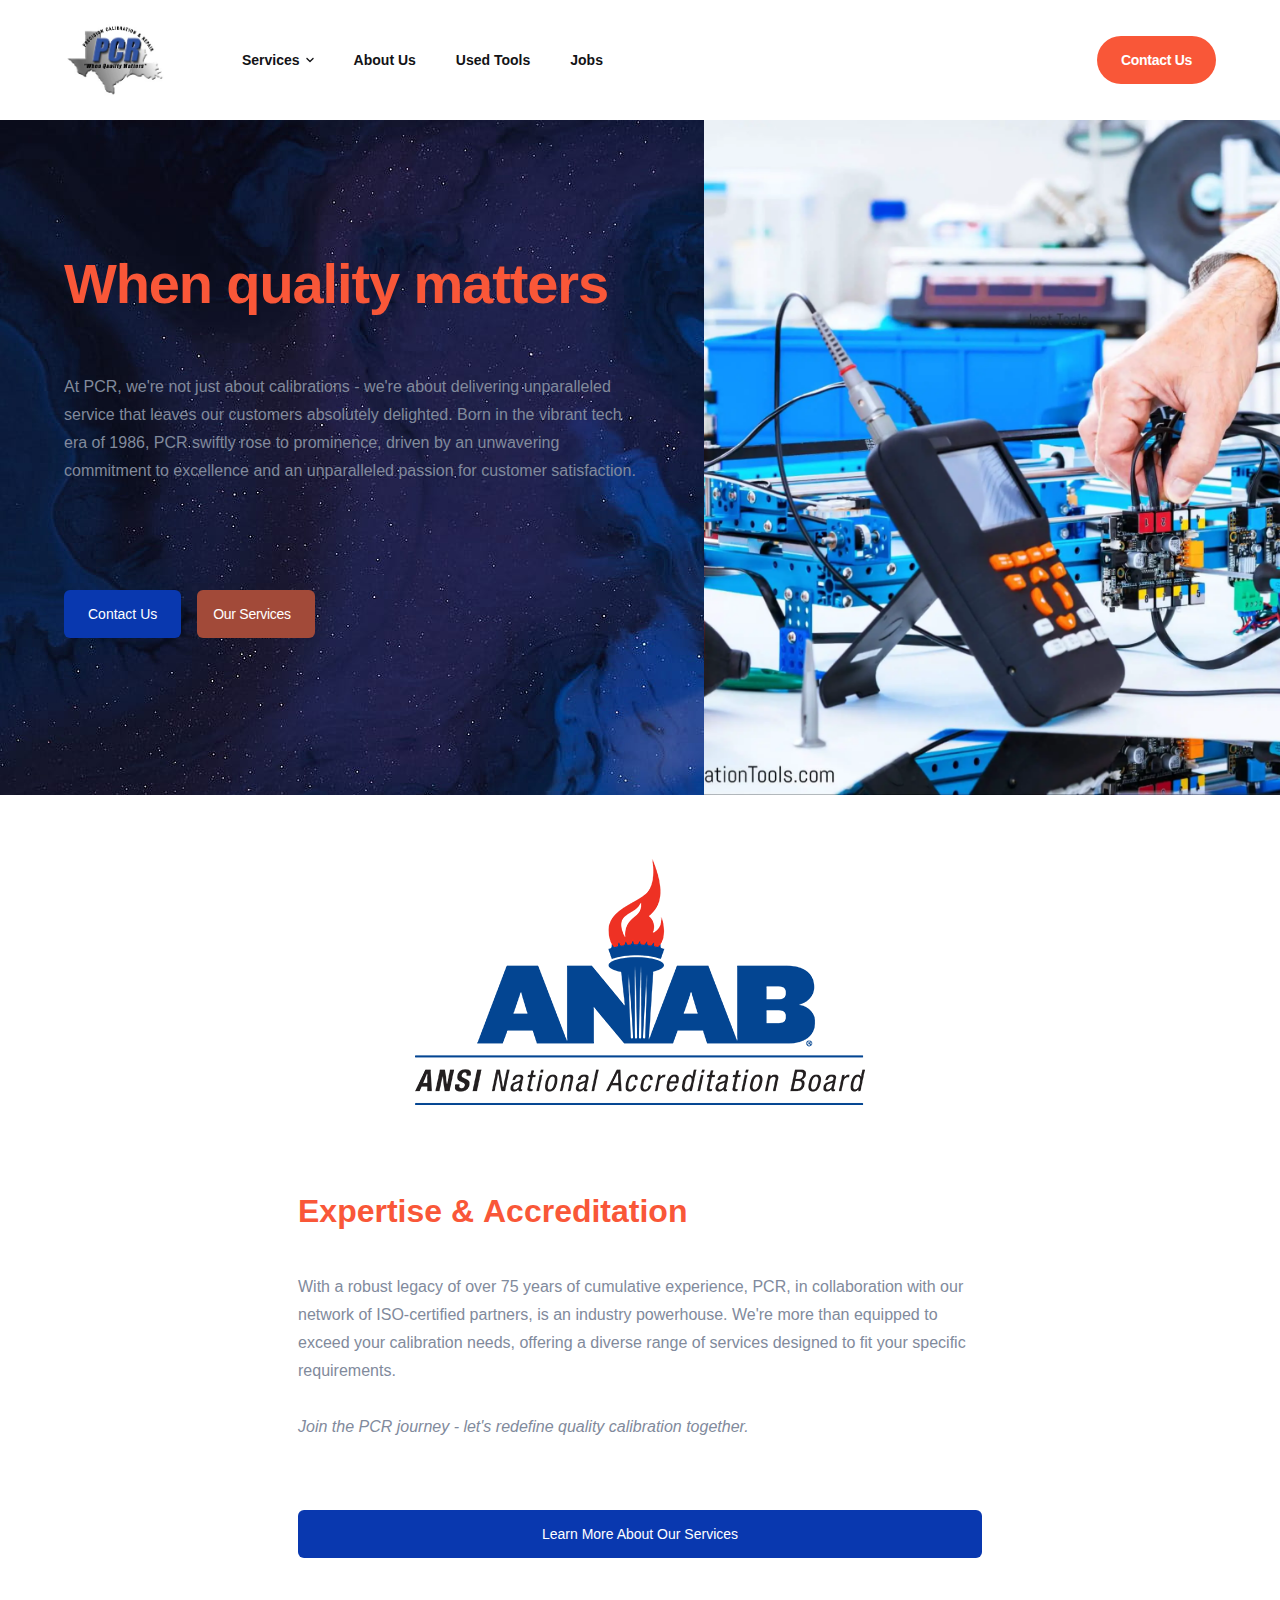
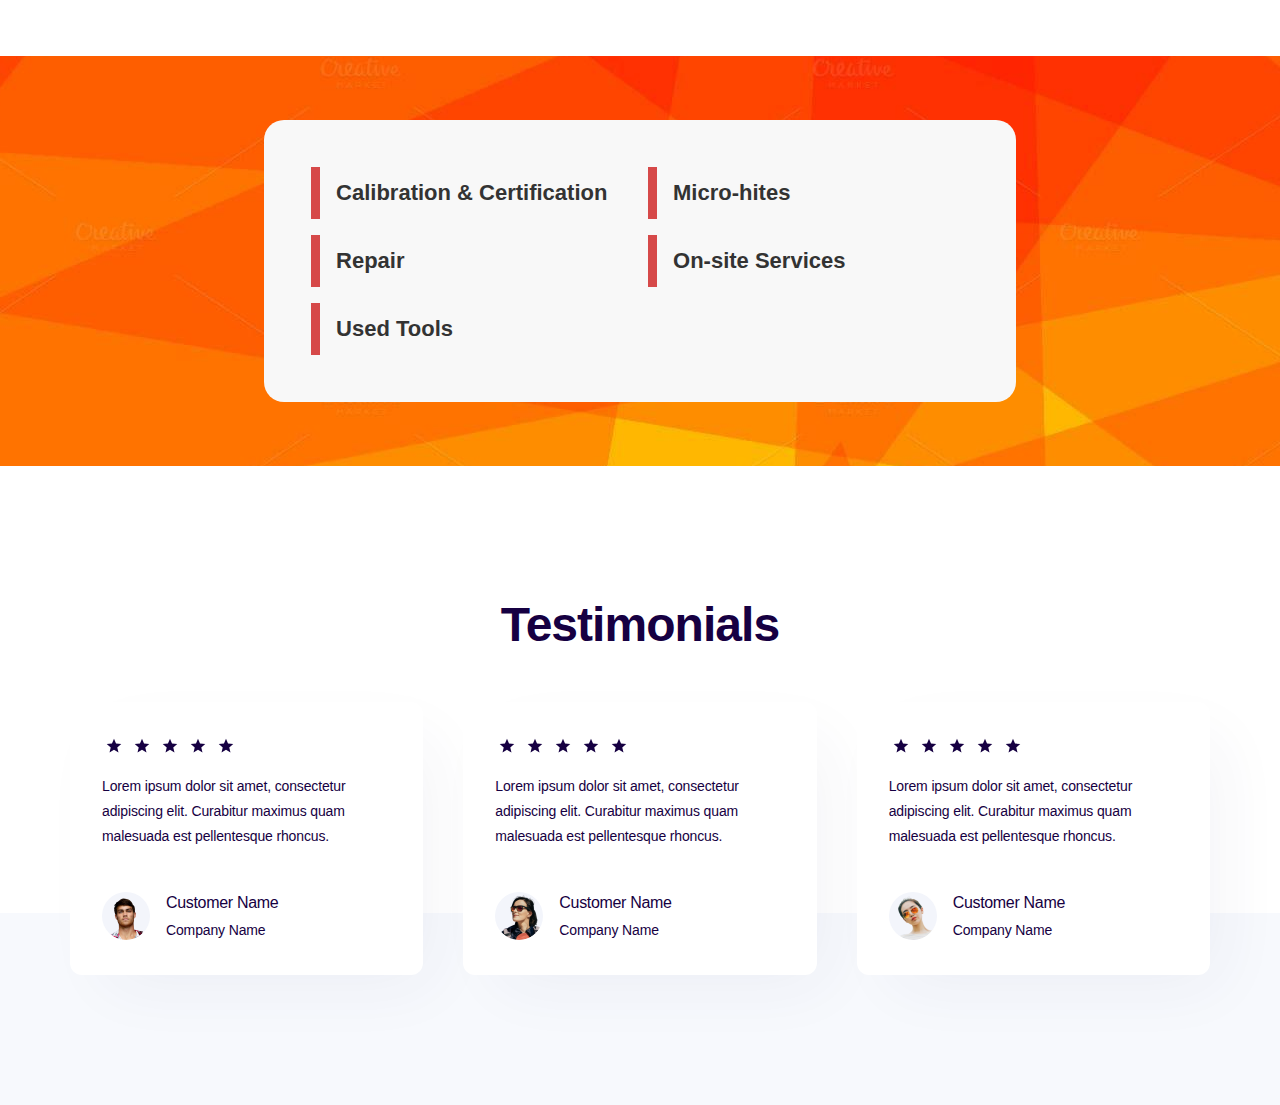
<file: index.html>
<!DOCTYPE html><!--  This site was created in Webflow. https://www.webflow.com  -->
<!--  Last Published: Mon Jun 05 2023 18:23:10 GMT+0000 (Coordinated Universal Time)  -->
<html data-wf-page="646d16784d22cb4299e9d64d" data-wf-site="646d16784d22cb4299e9d646">
<head>
  <meta charset="utf-8">
  <title>Precision Calibration &amp; Repair</title>
  <meta content="width=device-width, initial-scale=1" name="viewport">
  <meta content="Webflow" name="generator">
  <link href="css/normalize.css" rel="stylesheet" type="text/css">
  <link href="css/webflow.css" rel="stylesheet" type="text/css">
  <link href="css/precision-calibration-repair.webflow.css" rel="stylesheet" type="text/css">
  <script type="text/javascript">!function(o,c){var n=c.documentElement,t=" w-mod-";n.className+=t+"js",("ontouchstart"in o||o.DocumentTouch&&c instanceof DocumentTouch)&&(n.className+=t+"touch")}(window,document);</script>
  <link href="images/favicon.ico" rel="shortcut icon" type="image/x-icon">
  <link href="images/webclip.png" rel="apple-touch-icon">
</head>
<body>
  <div data-collapse="medium" data-animation="default" data-duration="400" data-easing="ease" data-easing2="ease" role="banner" class="a-navigation w-nav">
    <div class="navigation-container">
      <div class="navigation-wrapper">
        <a href="#" class="navigation-logo-link w-inline-block"><img src="images/PCR-logo.jpg" loading="lazy" width="100" alt="" class="navigation-logo"></a>
        <nav role="navigation" class="navigation-menu w-nav-menu">
          <div data-hover="false" data-delay="0" class="navigation-dropdown w-dropdown">
            <div class="navigation-toggle w-dropdown-toggle">
              <div>Services</div>
              <div class="icon-small w-embed"><svg xmlns="http://www.w3.org/2000/svg" width="16" height="16" viewbox="0 0 16 16" fill="none">
                  <path d="M10.5832 6L7.99657 8.58667L5.4099 6C5.1499 5.74 4.7299 5.74 4.4699 6C4.2099 6.26 4.2099 6.68 4.4699 6.94L7.5299 10C7.7899 10.26 8.2099 10.26 8.4699 10L11.5299 6.94C11.7899 6.68 11.7899 6.26 11.5299 6C11.2699 5.74667 10.8432 5.74 10.5832 6Z" fill="currentColor"></path>
                </svg></div>
            </div>
            <nav class="navigation-list-dropdown w-dropdown-list">
              <div class="navigation-dropdown-base">
                <div class="navigation-grid-wrapper">
                  <div class="navigation-card-wrapper">
                    <div class="subheading-small">Browse</div>
                    <div class="w-layout-grid navigation-grid">
                      <div id="w-node-_739fada8-4812-3b54-5784-cc021e29b10a-1e29b0f8" class="navigation-card">
                        <div id="w-node-_739fada8-4812-3b54-5784-cc021e29b10b-1e29b0f8" class="navigation-image-wrapper"><img src="images/placeholder.svg" loading="lazy" id="w-node-_739fada8-4812-3b54-5784-cc021e29b10c-1e29b0f8" alt="" class="navigation-image"></div>
                        <div class="navigation-card-content"><img src="images/texture.svg" loading="lazy" alt="" class="icon-regular">
                          <div class="navigation-card-text">
                            <div class="margin-bottom-16">
                              <div class="subheading-regular">Alley for Personal</div>
                              <p class="paragraph-small">Add short description here</p>
                            </div>
                            <a href="#" class="text-link-small">Learn More</a>
                          </div>
                        </div>
                      </div>
                      <div id="w-node-_739fada8-4812-3b54-5784-cc021e29b117-1e29b0f8" class="navigation-card">
                        <div id="w-node-_739fada8-4812-3b54-5784-cc021e29b118-1e29b0f8" class="navigation-image-wrapper"><img src="images/placeholder.svg" loading="lazy" id="w-node-_739fada8-4812-3b54-5784-cc021e29b119-1e29b0f8" alt="" class="navigation-image"></div>
                        <div class="navigation-card-content"><img src="images/texture.svg" loading="lazy" alt="" class="icon-regular">
                          <div class="navigation-card-text">
                            <div class="margin-bottom-16">
                              <div class="subheading-regular">Alley for Personal</div>
                              <p class="paragraph-small">Add short description here</p>
                            </div>
                            <a href="#" class="text-link-small">Learn More</a>
                          </div>
                        </div>
                      </div>
                    </div>
                  </div>
                  <div class="navigation-link-wrapper">
                    <div>
                      <a href="#" class="navigation-link-l w-inline-block">
                        <div class="paragraph-regular">Title here (hover)</div>
                        <div class="icon-small w-embed"><svg xmlns="http://www.w3.org/2000/svg" width="16" height="16" viewbox="0 0 16 16" fill="none">
                            <path d="M3.47257 8.66667H10.9192L7.66591 11.92C7.40591 12.18 7.40591 12.6067 7.66591 12.8667C7.92591 13.1267 8.34591 13.1267 8.60591 12.8667L12.9992 8.47334C13.2592 8.21334 13.2592 7.79334 12.9992 7.53334L8.61258 3.13334C8.35258 2.87334 7.93258 2.87334 7.67257 3.13334C7.41258 3.39334 7.41258 3.81334 7.67257 4.07334L10.9192 7.33334H3.47257C3.10591 7.33334 2.80591 7.63334 2.80591 8.00001C2.80591 8.36667 3.10591 8.66667 3.47257 8.66667Z" fill="currentColor"></path>
                          </svg></div>
                      </a>
                      <a href="#" class="navigation-link-l w-inline-block">
                        <div class="paragraph-regular">Title here (hover)</div>
                        <div class="icon-small w-embed"><svg xmlns="http://www.w3.org/2000/svg" width="16" height="16" viewbox="0 0 16 16" fill="none">
                            <path d="M3.47257 8.66667H10.9192L7.66591 11.92C7.40591 12.18 7.40591 12.6067 7.66591 12.8667C7.92591 13.1267 8.34591 13.1267 8.60591 12.8667L12.9992 8.47334C13.2592 8.21334 13.2592 7.79334 12.9992 7.53334L8.61258 3.13334C8.35258 2.87334 7.93258 2.87334 7.67257 3.13334C7.41258 3.39334 7.41258 3.81334 7.67257 4.07334L10.9192 7.33334H3.47257C3.10591 7.33334 2.80591 7.63334 2.80591 8.00001C2.80591 8.36667 3.10591 8.66667 3.47257 8.66667Z" fill="currentColor"></path>
                          </svg></div>
                      </a>
                      <a href="#" class="navigation-link-l w-inline-block">
                        <div class="paragraph-regular">Title here (hover)</div>
                        <div class="icon-small w-embed"><svg xmlns="http://www.w3.org/2000/svg" width="16" height="16" viewbox="0 0 16 16" fill="none">
                            <path d="M3.47257 8.66667H10.9192L7.66591 11.92C7.40591 12.18 7.40591 12.6067 7.66591 12.8667C7.92591 13.1267 8.34591 13.1267 8.60591 12.8667L12.9992 8.47334C13.2592 8.21334 13.2592 7.79334 12.9992 7.53334L8.61258 3.13334C8.35258 2.87334 7.93258 2.87334 7.67257 3.13334C7.41258 3.39334 7.41258 3.81334 7.67257 4.07334L10.9192 7.33334H3.47257C3.10591 7.33334 2.80591 7.63334 2.80591 8.00001C2.80591 8.36667 3.10591 8.66667 3.47257 8.66667Z" fill="currentColor"></path>
                          </svg></div>
                      </a>
                    </div>
                    <a href="#" class="button-secondary-square w-button">Button</a>
                  </div>
                </div>
              </div>
            </nav>
          </div>
          <a href="#" class="navigation-link w-nav-link">About Us</a>
          <a href="#" class="navigation-link w-nav-link">Used Tools</a>
          <a href="#" class="navigation-link w-nav-link">Jobs</a>
        </nav>
      </div>
      <div class="navigation-button-group">
        <div class="navigation-menu-button w-nav-button">
          <div class="w-icon-nav-menu"></div>
        </div>
        <a href="#" class="navigation-button-primary w-inline-block">
          <div>Contact Us</div>
        </a>
      </div>
    </div>
  </div>
  <section class="section wf-section">
    <div class="div-block-3">
      <div class="w-container">
        <div class="header-block">
          <h1 class="hero-heading accent-1">When quality matters</h1>
          <p class="paragraph-regular-2">At PCR, we&#x27;re not just about calibrations - we&#x27;re about delivering unparalleled service that leaves our customers absolutely delighted. Born in the vibrant tech era of 1986, PCR swiftly rose to prominence, driven by an unwavering commitment to excellence and an unparalleled passion for customer satisfaction. <em></em></p>
          <div class="button-wrapper">
            <a href="#" class="button-primary w-button">Contact Us</a>
            <div class="button-secondary-arrow button-secondary-square">
              <div>Our Services</div>
            </div>
          </div>
        </div>
      </div>
    </div>
    <div class="div-block-4"></div>
  </section>
  <section class="section-2 wf-section">
    <div class="container-4 w-container"><img src="images/ANAB-logo.webp" loading="lazy" alt="" class="image">
      <h2 class="accent-1">Expertise &amp; Accreditation</h2>
      <p class="paragraph-regular-2">With a robust legacy of over 75 years of cumulative experience, PCR, in collaboration with our network of ISO-certified partners, is an industry powerhouse. We&#x27;re more than equipped to exceed your calibration needs, offering a diverse range of services designed to fit your specific requirements. <br><br><em>Join the PCR journey - let&#x27;s redefine quality calibration together.<br></em></p>
      <a href="#" class="button-primary w-button">Learn More About Our Services</a>
    </div>
  </section>
  <section class="section-3 wf-section">
    <div class="w-container">
      <div class="w-layout-grid grid">
        <a id="w-node-_99ae0993-8f0e-3c61-cab8-8397bb7595ad-99e9d64d" href="#" class="services-grid-children w-inline-block">
          <div class="text-block-2">Calibration &amp; Certification</div>
        </a>
        <a id="w-node-a842096e-db8e-69f0-79b4-a29414156da0-99e9d64d" href="#" class="services-grid-children w-inline-block">
          <div>Micro-hites</div>
        </a>
        <a id="w-node-_5658fe8f-9ab8-56aa-f77b-d90e40886ad2-99e9d64d" href="#" class="services-grid-children w-inline-block">
          <div>Repair</div>
        </a>
        <a id="w-node-c083f8f0-19a3-956f-ec12-c7a069b44086-99e9d64d" href="#" class="services-grid-children w-inline-block">
          <div>On-site Services</div>
        </a>
        <a id="w-node-a890f22f-eeb2-3773-aaaf-c2239d06258a-99e9d64d" href="#" class="services-grid-children w-inline-block">
          <div>Used Tools</div>
        </a>
      </div>
    </div>
  </section>
  <div class="f-section-regular">
    <div class="f-testimonial-background"></div>
    <div class="f-container-regular">
      <div class="f-margin-bottom-48">
        <div class="f-title-wrapper-center">
          <h3 class="f-h3-heading">Testimonials</h3>
        </div>
      </div>
      <div class="w-layout-grid f-grid-three-column">
        <div id="w-node-_4345e3fd-9eb7-c631-cf1e-93e089b22628-99e9d64d" class="f-testimonial-card">
          <div class="f-testimonial-star-wrapper">
            <div class="f-icon-regular w-embed"><svg xmlns="http://www.w3.org/2000/svg" width="24" height="24" viewbox="0 0 24 24" fill="none">
                <path d="M11.999 15.8196L7.50882 18.562L8.72951 13.4439L4.73438 10.0217L9.97847 9.60156L11.999 4.74323L14.0194 9.60156L19.2643 10.0217L15.2684 13.4439L16.4891 18.562L11.999 15.8196Z" fill="currentColor"></path>
              </svg></div>
            <div class="f-icon-regular w-embed"><svg xmlns="http://www.w3.org/2000/svg" width="24" height="24" viewbox="0 0 24 24" fill="none">
                <path d="M11.999 15.8196L7.50882 18.562L8.72951 13.4439L4.73438 10.0217L9.97847 9.60156L11.999 4.74323L14.0194 9.60156L19.2643 10.0217L15.2684 13.4439L16.4891 18.562L11.999 15.8196Z" fill="currentColor"></path>
              </svg></div>
            <div class="f-icon-regular w-embed"><svg xmlns="http://www.w3.org/2000/svg" width="24" height="24" viewbox="0 0 24 24" fill="none">
                <path d="M11.999 15.8196L7.50882 18.562L8.72951 13.4439L4.73438 10.0217L9.97847 9.60156L11.999 4.74323L14.0194 9.60156L19.2643 10.0217L15.2684 13.4439L16.4891 18.562L11.999 15.8196Z" fill="currentColor"></path>
              </svg></div>
            <div class="f-icon-regular w-embed"><svg xmlns="http://www.w3.org/2000/svg" width="24" height="24" viewbox="0 0 24 24" fill="none">
                <path d="M11.999 15.8196L7.50882 18.562L8.72951 13.4439L4.73438 10.0217L9.97847 9.60156L11.999 4.74323L14.0194 9.60156L19.2643 10.0217L15.2684 13.4439L16.4891 18.562L11.999 15.8196Z" fill="currentColor"></path>
              </svg></div>
            <div class="f-icon-regular w-embed"><svg xmlns="http://www.w3.org/2000/svg" width="24" height="24" viewbox="0 0 24 24" fill="none">
                <path d="M11.999 15.8196L7.50882 18.562L8.72951 13.4439L4.73438 10.0217L9.97847 9.60156L11.999 4.74323L14.0194 9.60156L19.2643 10.0217L15.2684 13.4439L16.4891 18.562L11.999 15.8196Z" fill="currentColor"></path>
              </svg></div>
          </div>
          <div class="f-margin-bottom-40">
            <p class="f-paragraph-small">Lorem ipsum dolor sit amet, consectetur adipiscing elit. Curabitur maximus quam malesuada est pellentesque rhoncus.</p>
          </div>
          <div class="f-testimonial-author">
            <div class="f-testimonial-avatar-small"><img src="images/Avatar-06.png" loading="lazy" alt="" class="f-avatar-image"></div>
            <div>
              <p class="f-paragraph-regular f-text-weight-medium">Customer Name</p>
              <div class="f-paragraph-small">Company Name</div>
            </div>
          </div>
        </div>
        <div id="w-node-_4345e3fd-9eb7-c631-cf1e-93e089b2263a-99e9d64d" class="f-testimonial-card">
          <div class="f-testimonial-star-wrapper">
            <div class="f-icon-regular w-embed"><svg xmlns="http://www.w3.org/2000/svg" width="24" height="24" viewbox="0 0 24 24" fill="none">
                <path d="M11.999 15.8196L7.50882 18.562L8.72951 13.4439L4.73438 10.0217L9.97847 9.60156L11.999 4.74323L14.0194 9.60156L19.2643 10.0217L15.2684 13.4439L16.4891 18.562L11.999 15.8196Z" fill="currentColor"></path>
              </svg></div>
            <div class="f-icon-regular w-embed"><svg xmlns="http://www.w3.org/2000/svg" width="24" height="24" viewbox="0 0 24 24" fill="none">
                <path d="M11.999 15.8196L7.50882 18.562L8.72951 13.4439L4.73438 10.0217L9.97847 9.60156L11.999 4.74323L14.0194 9.60156L19.2643 10.0217L15.2684 13.4439L16.4891 18.562L11.999 15.8196Z" fill="currentColor"></path>
              </svg></div>
            <div class="f-icon-regular w-embed"><svg xmlns="http://www.w3.org/2000/svg" width="24" height="24" viewbox="0 0 24 24" fill="none">
                <path d="M11.999 15.8196L7.50882 18.562L8.72951 13.4439L4.73438 10.0217L9.97847 9.60156L11.999 4.74323L14.0194 9.60156L19.2643 10.0217L15.2684 13.4439L16.4891 18.562L11.999 15.8196Z" fill="currentColor"></path>
              </svg></div>
            <div class="f-icon-regular w-embed"><svg xmlns="http://www.w3.org/2000/svg" width="24" height="24" viewbox="0 0 24 24" fill="none">
                <path d="M11.999 15.8196L7.50882 18.562L8.72951 13.4439L4.73438 10.0217L9.97847 9.60156L11.999 4.74323L14.0194 9.60156L19.2643 10.0217L15.2684 13.4439L16.4891 18.562L11.999 15.8196Z" fill="currentColor"></path>
              </svg></div>
            <div class="f-icon-regular w-embed"><svg xmlns="http://www.w3.org/2000/svg" width="24" height="24" viewbox="0 0 24 24" fill="none">
                <path d="M11.999 15.8196L7.50882 18.562L8.72951 13.4439L4.73438 10.0217L9.97847 9.60156L11.999 4.74323L14.0194 9.60156L19.2643 10.0217L15.2684 13.4439L16.4891 18.562L11.999 15.8196Z" fill="currentColor"></path>
              </svg></div>
          </div>
          <div class="f-margin-bottom-40">
            <p class="f-paragraph-small">Lorem ipsum dolor sit amet, consectetur adipiscing elit. Curabitur maximus quam malesuada est pellentesque rhoncus.</p>
          </div>
          <div class="f-testimonial-author">
            <div class="f-testimonial-avatar-small"><img src="images/Avatar-05.png" loading="lazy" alt="" class="f-avatar-image"></div>
            <div>
              <p class="f-paragraph-regular f-text-weight-medium">Customer Name</p>
              <div class="f-paragraph-small">Company Name</div>
            </div>
          </div>
        </div>
        <div id="w-node-_4345e3fd-9eb7-c631-cf1e-93e089b2264c-99e9d64d" class="f-testimonial-card">
          <div class="f-testimonial-star-wrapper">
            <div class="f-icon-regular w-embed"><svg xmlns="http://www.w3.org/2000/svg" width="24" height="24" viewbox="0 0 24 24" fill="none">
                <path d="M11.999 15.8196L7.50882 18.562L8.72951 13.4439L4.73438 10.0217L9.97847 9.60156L11.999 4.74323L14.0194 9.60156L19.2643 10.0217L15.2684 13.4439L16.4891 18.562L11.999 15.8196Z" fill="currentColor"></path>
              </svg></div>
            <div class="f-icon-regular w-embed"><svg xmlns="http://www.w3.org/2000/svg" width="24" height="24" viewbox="0 0 24 24" fill="none">
                <path d="M11.999 15.8196L7.50882 18.562L8.72951 13.4439L4.73438 10.0217L9.97847 9.60156L11.999 4.74323L14.0194 9.60156L19.2643 10.0217L15.2684 13.4439L16.4891 18.562L11.999 15.8196Z" fill="currentColor"></path>
              </svg></div>
            <div class="f-icon-regular w-embed"><svg xmlns="http://www.w3.org/2000/svg" width="24" height="24" viewbox="0 0 24 24" fill="none">
                <path d="M11.999 15.8196L7.50882 18.562L8.72951 13.4439L4.73438 10.0217L9.97847 9.60156L11.999 4.74323L14.0194 9.60156L19.2643 10.0217L15.2684 13.4439L16.4891 18.562L11.999 15.8196Z" fill="currentColor"></path>
              </svg></div>
            <div class="f-icon-regular w-embed"><svg xmlns="http://www.w3.org/2000/svg" width="24" height="24" viewbox="0 0 24 24" fill="none">
                <path d="M11.999 15.8196L7.50882 18.562L8.72951 13.4439L4.73438 10.0217L9.97847 9.60156L11.999 4.74323L14.0194 9.60156L19.2643 10.0217L15.2684 13.4439L16.4891 18.562L11.999 15.8196Z" fill="currentColor"></path>
              </svg></div>
            <div class="f-icon-regular w-embed"><svg xmlns="http://www.w3.org/2000/svg" width="24" height="24" viewbox="0 0 24 24" fill="none">
                <path d="M11.999 15.8196L7.50882 18.562L8.72951 13.4439L4.73438 10.0217L9.97847 9.60156L11.999 4.74323L14.0194 9.60156L19.2643 10.0217L15.2684 13.4439L16.4891 18.562L11.999 15.8196Z" fill="currentColor"></path>
              </svg></div>
          </div>
          <div class="f-margin-bottom-40">
            <p class="f-paragraph-small">Lorem ipsum dolor sit amet, consectetur adipiscing elit. Curabitur maximus quam malesuada est pellentesque rhoncus.</p>
          </div>
          <div class="f-testimonial-author">
            <div class="f-testimonial-avatar-small"><img src="images/Avatar-04.png" loading="lazy" alt="" class="f-avatar-image"></div>
            <div>
              <p class="f-paragraph-regular f-text-weight-medium">Customer Name</p>
              <div class="f-paragraph-small">Company Name</div>
            </div>
          </div>
        </div>
      </div>
    </div>
  </div>
  <script src="https://d3e54v103j8qbb.cloudfront.net/js/jquery-3.5.1.min.dc5e7f18c8.js?site=646d16784d22cb4299e9d646" type="text/javascript" integrity="sha256-9/aliU8dGd2tb6OSsuzixeV4y/faTqgFtohetphbbj0=" crossorigin="anonymous"></script>
  <script src="js/webflow.js" type="text/javascript"></script>
</body>
</html>
</file>
<file: css/webflow.css>
@font-face {
  font-family: 'webflow-icons';
  src: url("[data-uri]") format('truetype');
  font-weight: normal;
  font-style: normal;
}
[class^="w-icon-"],
[class*=" w-icon-"] {
  /* use !important to prevent issues with browser extensions that change fonts */
  font-family: 'webflow-icons' !important;
  speak: none;
  font-style: normal;
  font-weight: normal;
  font-variant: normal;
  text-transform: none;
  line-height: 1;
  /* Better Font Rendering =========== */
  -webkit-font-smoothing: antialiased;
  -moz-osx-font-smoothing: grayscale;
}
.w-icon-slider-right:before {
  content: "\e600";
}
.w-icon-slider-left:before {
  content: "\e601";
}
.w-icon-nav-menu:before {
  content: "\e602";
}
.w-icon-arrow-down:before,
.w-icon-dropdown-toggle:before {
  content: "\e603";
}
.w-icon-file-upload-remove:before {
  content: "\e900";
}
.w-icon-file-upload-icon:before {
  content: "\e903";
}
* {
  -webkit-box-sizing: border-box;
  -moz-box-sizing: border-box;
  box-sizing: border-box;
}
html {
  height: 100%;
}
body {
  margin: 0;
  min-height: 100%;
  background-color: #fff;
  font-family: Arial, sans-serif;
  font-size: 14px;
  line-height: 20px;
  color: #333;
}
img {
  max-width: 100%;
  vertical-align: middle;
  display: inline-block;
}
html.w-mod-touch * {
  background-attachment: scroll !important;
}
.w-block {
  display: block;
}
.w-inline-block {
  max-width: 100%;
  display: inline-block;
}
.w-clearfix:before,
.w-clearfix:after {
  content: " ";
  display: table;
  grid-column-start: 1;
  grid-row-start: 1;
  grid-column-end: 2;
  grid-row-end: 2;
}
.w-clearfix:after {
  clear: both;
}
.w-hidden {
  display: none;
}
.w-button {
  display: inline-block;
  padding: 9px 15px;
  background-color: #3898EC;
  color: white;
  border: 0;
  line-height: inherit;
  text-decoration: none;
  cursor: pointer;
  border-radius: 0;
}
input.w-button {
  -webkit-appearance: button;
}
html[data-w-dynpage] [data-w-cloak] {
  color: transparent !important;
}
.w-webflow-badge,
.w-webflow-badge * {
  position: static;
  left: auto;
  top: auto;
  right: auto;
  bottom: auto;
  z-index: auto;
  display: block;
  visibility: visible;
  overflow: visible;
  overflow-x: visible;
  overflow-y: visible;
  box-sizing: border-box;
  width: auto;
  height: auto;
  max-height: none;
  max-width: none;
  min-height: 0;
  min-width: 0;
  margin: 0;
  padding: 0;
  float: none;
  clear: none;
  border: 0 none transparent;
  border-radius: 0;
  background: none;
  background-image: none;
  background-position: 0% 0%;
  background-size: auto auto;
  background-repeat: repeat;
  background-origin: padding-box;
  background-clip: border-box;
  background-attachment: scroll;
  background-color: transparent;
  box-shadow: none;
  opacity: 1;
  transform: none;
  transition: none;
  direction: ltr;
  font-family: inherit;
  font-weight: inherit;
  color: inherit;
  font-size: inherit;
  line-height: inherit;
  font-style: inherit;
  font-variant: inherit;
  text-align: inherit;
  letter-spacing: inherit;
  text-decoration: inherit;
  text-indent: 0;
  text-transform: inherit;
  list-style-type: disc;
  text-shadow: none;
  font-smoothing: auto;
  vertical-align: baseline;
  cursor: inherit;
  white-space: inherit;
  word-break: normal;
  word-spacing: normal;
  word-wrap: normal;
}
.w-webflow-badge {
  position: fixed !important;
  display: inline-block !important;
  visibility: visible !important;
  z-index: 2147483647 !important;
  top: auto !important;
  right: 12px !important;
  bottom: 12px !important;
  left: auto !important;
  color: #AAADB0 !important;
  background-color: #fff !important;
  border-radius: 3px !important;
  padding: 6px 8px 6px 6px !important;
  font-size: 12px !important;
  opacity: 1 !important;
  line-height: 14px !important;
  text-decoration: none !important;
  transform: none !important;
  margin: 0 !important;
  width: auto !important;
  height: auto !important;
  overflow: visible !important;
  white-space: nowrap;
  box-shadow: 0 0 0 1px rgba(0, 0, 0, 0.1), 0px 1px 3px rgba(0, 0, 0, 0.1);
  cursor: pointer;
}
.w-webflow-badge > img {
  display: inline-block !important;
  visibility: visible !important;
  opacity: 1 !important;
  vertical-align: middle !important;
}
h1,
h2,
h3,
h4,
h5,
h6 {
  font-weight: bold;
  margin-bottom: 10px;
}
h1 {
  font-size: 38px;
  line-height: 44px;
  margin-top: 20px;
}
h2 {
  font-size: 32px;
  line-height: 36px;
  margin-top: 20px;
}
h3 {
  font-size: 24px;
  line-height: 30px;
  margin-top: 20px;
}
h4 {
  font-size: 18px;
  line-height: 24px;
  margin-top: 10px;
}
h5 {
  font-size: 14px;
  line-height: 20px;
  margin-top: 10px;
}
h6 {
  font-size: 12px;
  line-height: 18px;
  margin-top: 10px;
}
p {
  margin-top: 0;
  margin-bottom: 10px;
}
blockquote {
  margin: 0 0 10px 0;
  padding: 10px 20px;
  border-left: 5px solid #E2E2E2;
  font-size: 18px;
  line-height: 22px;
}
figure {
  margin: 0;
  margin-bottom: 10px;
}
figcaption {
  margin-top: 5px;
  text-align: center;
}
ul,
ol {
  margin-top: 0px;
  margin-bottom: 10px;
  padding-left: 40px;
}
.w-list-unstyled {
  padding-left: 0;
  list-style: none;
}
.w-embed:before,
.w-embed:after {
  content: " ";
  display: table;
  grid-column-start: 1;
  grid-row-start: 1;
  grid-column-end: 2;
  grid-row-end: 2;
}
.w-embed:after {
  clear: both;
}
.w-video {
  width: 100%;
  position: relative;
  padding: 0;
}
.w-video iframe,
.w-video object,
.w-video embed {
  position: absolute;
  top: 0;
  left: 0;
  width: 100%;
  height: 100%;
  border: none;
}
fieldset {
  padding: 0;
  margin: 0;
  border: 0;
}
button,
[type='button'],
[type='reset'] {
  border: 0;
  cursor: pointer;
  -webkit-appearance: button;
}
.w-form {
  margin: 0 0 15px;
}
.w-form-done {
  display: none;
  padding: 20px;
  text-align: center;
  background-color: #dddddd;
}
.w-form-fail {
  display: none;
  margin-top: 10px;
  padding: 10px;
  background-color: #ffdede;
}
label {
  display: block;
  margin-bottom: 5px;
  font-weight: bold;
}
.w-input,
.w-select {
  display: block;
  width: 100%;
  height: 38px;
  padding: 8px 12px;
  margin-bottom: 10px;
  font-size: 14px;
  line-height: 1.42857143;
  color: #333333;
  vertical-align: middle;
  background-color: #ffffff;
  border: 1px solid #cccccc;
}
.w-input:-moz-placeholder,
.w-select:-moz-placeholder {
  color: #999;
}
.w-input::-moz-placeholder,
.w-select::-moz-placeholder {
  color: #999;
  opacity: 1;
}
.w-input:-ms-input-placeholder,
.w-select:-ms-input-placeholder {
  color: #999;
}
.w-input::-webkit-input-placeholder,
.w-select::-webkit-input-placeholder {
  color: #999;
}
.w-input:focus,
.w-select:focus {
  border-color: #3898EC;
  outline: 0;
}
.w-input[disabled],
.w-select[disabled],
.w-input[readonly],
.w-select[readonly],
fieldset[disabled] .w-input,
fieldset[disabled] .w-select {
  cursor: not-allowed;
}
.w-input[disabled]:not(.w-input-disabled),
.w-select[disabled]:not(.w-input-disabled),
.w-input[readonly],
.w-select[readonly],
fieldset[disabled]:not(.w-input-disabled) .w-input,
fieldset[disabled]:not(.w-input-disabled) .w-select {
  background-color: #eeeeee;
}
textarea.w-input,
textarea.w-select {
  height: auto;
}
.w-select {
  background-color: #f3f3f3;
}
.w-select[multiple] {
  height: auto;
}
.w-form-label {
  display: inline-block;
  cursor: pointer;
  font-weight: normal;
  margin-bottom: 0px;
}
.w-radio {
  display: block;
  margin-bottom: 5px;
  padding-left: 20px;
}
.w-radio:before,
.w-radio:after {
  content: " ";
  display: table;
  grid-column-start: 1;
  grid-row-start: 1;
  grid-column-end: 2;
  grid-row-end: 2;
}
.w-radio:after {
  clear: both;
}
.w-radio-input {
  margin: 4px 0 0;
  margin-top: 1px \9;
  line-height: normal;
  float: left;
  margin-left: -20px;
}
.w-radio-input {
  margin-top: 3px;
}
.w-file-upload {
  display: block;
  margin-bottom: 10px;
}
.w-file-upload-input {
  width: 0.1px;
  height: 0.1px;
  opacity: 0;
  overflow: hidden;
  position: absolute;
  z-index: -100;
}
.w-file-upload-default,
.w-file-upload-uploading,
.w-file-upload-success {
  display: inline-block;
  color: #333333;
}
.w-file-upload-error {
  display: block;
  margin-top: 10px;
}
.w-file-upload-default.w-hidden,
.w-file-upload-uploading.w-hidden,
.w-file-upload-error.w-hidden,
.w-file-upload-success.w-hidden {
  display: none;
}
.w-file-upload-uploading-btn {
  display: flex;
  font-size: 14px;
  font-weight: normal;
  cursor: pointer;
  margin: 0;
  padding: 8px 12px;
  border: 1px solid #cccccc;
  background-color: #fafafa;
}
.w-file-upload-file {
  display: flex;
  flex-grow: 1;
  justify-content: space-between;
  margin: 0;
  padding: 8px 9px 8px 11px;
  border: 1px solid #cccccc;
  background-color: #fafafa;
}
.w-file-upload-file-name {
  font-size: 14px;
  font-weight: normal;
  display: block;
}
.w-file-remove-link {
  margin-top: 3px;
  margin-left: 10px;
  width: auto;
  height: auto;
  padding: 3px;
  display: block;
  cursor: pointer;
}
.w-icon-file-upload-remove {
  margin: auto;
  font-size: 10px;
}
.w-file-upload-error-msg {
  display: inline-block;
  color: #ea384c;
  padding: 2px 0;
}
.w-file-upload-info {
  display: inline-block;
  line-height: 38px;
  padding: 0 12px;
}
.w-file-upload-label {
  display: inline-block;
  font-size: 14px;
  font-weight: normal;
  cursor: pointer;
  margin: 0;
  padding: 8px 12px;
  border: 1px solid #cccccc;
  background-color: #fafafa;
}
.w-icon-file-upload-icon,
.w-icon-file-upload-uploading {
  display: inline-block;
  margin-right: 8px;
  width: 20px;
}
.w-icon-file-upload-uploading {
  height: 20px;
}
.w-container {
  margin-left: auto;
  margin-right: auto;
  max-width: 940px;
}
.w-container:before,
.w-container:after {
  content: " ";
  display: table;
  grid-column-start: 1;
  grid-row-start: 1;
  grid-column-end: 2;
  grid-row-end: 2;
}
.w-container:after {
  clear: both;
}
.w-container .w-row {
  margin-left: -10px;
  margin-right: -10px;
}
.w-row:before,
.w-row:after {
  content: " ";
  display: table;
  grid-column-start: 1;
  grid-row-start: 1;
  grid-column-end: 2;
  grid-row-end: 2;
}
.w-row:after {
  clear: both;
}
.w-row .w-row {
  margin-left: 0;
  margin-right: 0;
}
.w-col {
  position: relative;
  float: left;
  width: 100%;
  min-height: 1px;
  padding-left: 10px;
  padding-right: 10px;
}
.w-col .w-col {
  padding-left: 0;
  padding-right: 0;
}
.w-col-1 {
  width: 8.33333333%;
}
.w-col-2 {
  width: 16.66666667%;
}
.w-col-3 {
  width: 25%;
}
.w-col-4 {
  width: 33.33333333%;
}
.w-col-5 {
  width: 41.66666667%;
}
.w-col-6 {
  width: 50%;
}
.w-col-7 {
  width: 58.33333333%;
}
.w-col-8 {
  width: 66.66666667%;
}
.w-col-9 {
  width: 75%;
}
.w-col-10 {
  width: 83.33333333%;
}
.w-col-11 {
  width: 91.66666667%;
}
.w-col-12 {
  width: 100%;
}
.w-hidden-main {
  display: none !important;
}
@media screen and (max-width: 991px) {
  .w-container {
    max-width: 728px;
  }
  .w-hidden-main {
    display: inherit !important;
  }
  .w-hidden-medium {
    display: none !important;
  }
  .w-col-medium-1 {
    width: 8.33333333%;
  }
  .w-col-medium-2 {
    width: 16.66666667%;
  }
  .w-col-medium-3 {
    width: 25%;
  }
  .w-col-medium-4 {
    width: 33.33333333%;
  }
  .w-col-medium-5 {
    width: 41.66666667%;
  }
  .w-col-medium-6 {
    width: 50%;
  }
  .w-col-medium-7 {
    width: 58.33333333%;
  }
  .w-col-medium-8 {
    width: 66.66666667%;
  }
  .w-col-medium-9 {
    width: 75%;
  }
  .w-col-medium-10 {
    width: 83.33333333%;
  }
  .w-col-medium-11 {
    width: 91.66666667%;
  }
  .w-col-medium-12 {
    width: 100%;
  }
  .w-col-stack {
    width: 100%;
    left: auto;
    right: auto;
  }
}
@media screen and (max-width: 767px) {
  .w-hidden-main {
    display: inherit !important;
  }
  .w-hidden-medium {
    display: inherit !important;
  }
  .w-hidden-small {
    display: none !important;
  }
  .w-row,
  .w-container .w-row {
    margin-left: 0;
    margin-right: 0;
  }
  .w-col {
    width: 100%;
    left: auto;
    right: auto;
  }
  .w-col-small-1 {
    width: 8.33333333%;
  }
  .w-col-small-2 {
    width: 16.66666667%;
  }
  .w-col-small-3 {
    width: 25%;
  }
  .w-col-small-4 {
    width: 33.33333333%;
  }
  .w-col-small-5 {
    width: 41.66666667%;
  }
  .w-col-small-6 {
    width: 50%;
  }
  .w-col-small-7 {
    width: 58.33333333%;
  }
  .w-col-small-8 {
    width: 66.66666667%;
  }
  .w-col-small-9 {
    width: 75%;
  }
  .w-col-small-10 {
    width: 83.33333333%;
  }
  .w-col-small-11 {
    width: 91.66666667%;
  }
  .w-col-small-12 {
    width: 100%;
  }
}
@media screen and (max-width: 479px) {
  .w-container {
    max-width: none;
  }
  .w-hidden-main {
    display: inherit !important;
  }
  .w-hidden-medium {
    display: inherit !important;
  }
  .w-hidden-small {
    display: inherit !important;
  }
  .w-hidden-tiny {
    display: none !important;
  }
  .w-col {
    width: 100%;
  }
  .w-col-tiny-1 {
    width: 8.33333333%;
  }
  .w-col-tiny-2 {
    width: 16.66666667%;
  }
  .w-col-tiny-3 {
    width: 25%;
  }
  .w-col-tiny-4 {
    width: 33.33333333%;
  }
  .w-col-tiny-5 {
    width: 41.66666667%;
  }
  .w-col-tiny-6 {
    width: 50%;
  }
  .w-col-tiny-7 {
    width: 58.33333333%;
  }
  .w-col-tiny-8 {
    width: 66.66666667%;
  }
  .w-col-tiny-9 {
    width: 75%;
  }
  .w-col-tiny-10 {
    width: 83.33333333%;
  }
  .w-col-tiny-11 {
    width: 91.66666667%;
  }
  .w-col-tiny-12 {
    width: 100%;
  }
}
.w-widget {
  position: relative;
}
.w-widget-map {
  width: 100%;
  height: 400px;
}
.w-widget-map label {
  width: auto;
  display: inline;
}
.w-widget-map img {
  max-width: inherit;
}
.w-widget-map .gm-style-iw {
  text-align: center;
}
.w-widget-map .gm-style-iw > button {
  display: none !important;
}
.w-widget-twitter {
  overflow: hidden;
}
.w-widget-twitter-count-shim {
  display: inline-block;
  vertical-align: top;
  position: relative;
  width: 28px;
  height: 20px;
  text-align: center;
  background: white;
  border: #758696 solid 1px;
  border-radius: 3px;
}
.w-widget-twitter-count-shim * {
  pointer-events: none;
  -webkit-user-select: none;
  -moz-user-select: none;
  -ms-user-select: none;
  user-select: none;
}
.w-widget-twitter-count-shim .w-widget-twitter-count-inner {
  position: relative;
  font-size: 15px;
  line-height: 12px;
  text-align: center;
  color: #999;
  font-family: serif;
}
.w-widget-twitter-count-shim .w-widget-twitter-count-clear {
  position: relative;
  display: block;
}
.w-widget-twitter-count-shim.w--large {
  width: 36px;
  height: 28px;
}
.w-widget-twitter-count-shim.w--large .w-widget-twitter-count-inner {
  font-size: 18px;
  line-height: 18px;
}
.w-widget-twitter-count-shim:not(.w--vertical) {
  margin-left: 5px;
  margin-right: 8px;
}
.w-widget-twitter-count-shim:not(.w--vertical).w--large {
  margin-left: 6px;
}
.w-widget-twitter-count-shim:not(.w--vertical):before,
.w-widget-twitter-count-shim:not(.w--vertical):after {
  top: 50%;
  left: 0;
  border: solid transparent;
  content: ' ';
  height: 0;
  width: 0;
  position: absolute;
  pointer-events: none;
}
.w-widget-twitter-count-shim:not(.w--vertical):before {
  border-color: rgba(117, 134, 150, 0);
  border-right-color: #5d6c7b;
  border-width: 4px;
  margin-left: -9px;
  margin-top: -4px;
}
.w-widget-twitter-count-shim:not(.w--vertical).w--large:before {
  border-width: 5px;
  margin-left: -10px;
  margin-top: -5px;
}
.w-widget-twitter-count-shim:not(.w--vertical):after {
  border-color: rgba(255, 255, 255, 0);
  border-right-color: white;
  border-width: 4px;
  margin-left: -8px;
  margin-top: -4px;
}
.w-widget-twitter-count-shim:not(.w--vertical).w--large:after {
  border-width: 5px;
  margin-left: -9px;
  margin-top: -5px;
}
.w-widget-twitter-count-shim.w--vertical {
  width: 61px;
  height: 33px;
  margin-bottom: 8px;
}
.w-widget-twitter-count-shim.w--vertical:before,
.w-widget-twitter-count-shim.w--vertical:after {
  top: 100%;
  left: 50%;
  border: solid transparent;
  content: ' ';
  height: 0;
  width: 0;
  position: absolute;
  pointer-events: none;
}
.w-widget-twitter-count-shim.w--vertical:before {
  border-color: rgba(117, 134, 150, 0);
  border-top-color: #5d6c7b;
  border-width: 5px;
  margin-left: -5px;
}
.w-widget-twitter-count-shim.w--vertical:after {
  border-color: rgba(255, 255, 255, 0);
  border-top-color: white;
  border-width: 4px;
  margin-left: -4px;
}
.w-widget-twitter-count-shim.w--vertical .w-widget-twitter-count-inner {
  font-size: 18px;
  line-height: 22px;
}
.w-widget-twitter-count-shim.w--vertical.w--large {
  width: 76px;
}
.w-background-video {
  position: relative;
  overflow: hidden;
  height: 500px;
  color: white;
}
.w-background-video > video {
  background-size: cover;
  background-position: 50% 50%;
  position: absolute;
  margin: auto;
  width: 100%;
  height: 100%;
  right: -100%;
  bottom: -100%;
  top: -100%;
  left: -100%;
  object-fit: cover;
  z-index: -100;
}
.w-background-video > video::-webkit-media-controls-start-playback-button {
  display: none !important;
  -webkit-appearance: none;
}
.w-background-video--control {
  position: absolute;
  bottom: 1em;
  right: 1em;
  background-color: transparent;
  padding: 0;
}
.w-background-video--control > [hidden] {
  display: none !important;
}
.w-slider {
  position: relative;
  height: 300px;
  text-align: center;
  background: #dddddd;
  clear: both;
  -webkit-tap-highlight-color: rgba(0, 0, 0, 0);
  tap-highlight-color: rgba(0, 0, 0, 0);
}
.w-slider-mask {
  position: relative;
  display: block;
  overflow: hidden;
  z-index: 1;
  left: 0;
  right: 0;
  height: 100%;
  white-space: nowrap;
}
.w-slide {
  position: relative;
  display: inline-block;
  vertical-align: top;
  width: 100%;
  height: 100%;
  white-space: normal;
  text-align: left;
}
.w-slider-nav {
  position: absolute;
  z-index: 2;
  top: auto;
  right: 0;
  bottom: 0;
  left: 0;
  margin: auto;
  padding-top: 10px;
  height: 40px;
  text-align: center;
  -webkit-tap-highlight-color: rgba(0, 0, 0, 0);
  tap-highlight-color: rgba(0, 0, 0, 0);
}
.w-slider-nav.w-round > div {
  border-radius: 100%;
}
.w-slider-nav.w-num > div {
  width: auto;
  height: auto;
  padding: 0.2em 0.5em;
  font-size: inherit;
  line-height: inherit;
}
.w-slider-nav.w-shadow > div {
  box-shadow: 0 0 3px rgba(51, 51, 51, 0.4);
}
.w-slider-nav-invert {
  color: #fff;
}
.w-slider-nav-invert > div {
  background-color: rgba(34, 34, 34, 0.4);
}
.w-slider-nav-invert > div.w-active {
  background-color: #222;
}
.w-slider-dot {
  position: relative;
  display: inline-block;
  width: 1em;
  height: 1em;
  background-color: rgba(255, 255, 255, 0.4);
  cursor: pointer;
  margin: 0 3px 0.5em;
  transition: background-color 100ms, color 100ms;
}
.w-slider-dot.w-active {
  background-color: #fff;
}
.w-slider-dot:focus {
  outline: none;
  box-shadow: 0px 0px 0px 2px #fff;
}
.w-slider-dot:focus.w-active {
  box-shadow: none;
}
.w-slider-arrow-left,
.w-slider-arrow-right {
  position: absolute;
  width: 80px;
  top: 0;
  right: 0;
  bottom: 0;
  left: 0;
  margin: auto;
  cursor: pointer;
  overflow: hidden;
  color: white;
  font-size: 40px;
  -webkit-tap-highlight-color: rgba(0, 0, 0, 0);
  tap-highlight-color: rgba(0, 0, 0, 0);
  -webkit-user-select: none;
  -moz-user-select: none;
  -ms-user-select: none;
  user-select: none;
}
.w-slider-arrow-left [class^='w-icon-'],
.w-slider-arrow-right [class^='w-icon-'],
.w-slider-arrow-left [class*=' w-icon-'],
.w-slider-arrow-right [class*=' w-icon-'] {
  position: absolute;
}
.w-slider-arrow-left:focus,
.w-slider-arrow-right:focus {
  outline: 0;
}
.w-slider-arrow-left {
  z-index: 3;
  right: auto;
}
.w-slider-arrow-right {
  z-index: 4;
  left: auto;
}
.w-icon-slider-left,
.w-icon-slider-right {
  top: 0;
  right: 0;
  bottom: 0;
  left: 0;
  margin: auto;
  width: 1em;
  height: 1em;
}
.w-slider-aria-label {
  border: 0;
  clip: rect(0 0 0 0);
  height: 1px;
  margin: -1px;
  overflow: hidden;
  padding: 0;
  position: absolute;
  width: 1px;
}
.w-slider-force-show {
  display: block !important;
}
.w-dropdown {
  display: inline-block;
  position: relative;
  text-align: left;
  margin-left: auto;
  margin-right: auto;
  z-index: 900;
}
.w-dropdown-btn,
.w-dropdown-toggle,
.w-dropdown-link {
  position: relative;
  vertical-align: top;
  text-decoration: none;
  color: #222222;
  padding: 20px;
  text-align: left;
  margin-left: auto;
  margin-right: auto;
  white-space: nowrap;
}
.w-dropdown-toggle {
  -webkit-user-select: none;
  -moz-user-select: none;
  -ms-user-select: none;
  user-select: none;
  display: inline-block;
  cursor: pointer;
  padding-right: 40px;
}
.w-dropdown-toggle:focus {
  outline: 0;
}
.w-icon-dropdown-toggle {
  position: absolute;
  top: 0;
  right: 0;
  bottom: 0;
  margin: auto;
  margin-right: 20px;
  width: 1em;
  height: 1em;
}
.w-dropdown-list {
  position: absolute;
  background: #dddddd;
  display: none;
  min-width: 100%;
}
.w-dropdown-list.w--open {
  display: block;
}
.w-dropdown-link {
  padding: 10px 20px;
  display: block;
  color: #222222;
}
.w-dropdown-link.w--current {
  color: #0082f3;
}
.w-dropdown-link:focus {
  outline: 0;
}
@media screen and (max-width: 767px) {
  .w-nav-brand {
    padding-left: 10px;
  }
}
/**
 * ## Note
 * Safari (on both iOS and OS X) does not handle viewport units (vh, vw) well.
 * For example percentage units do not work on descendants of elements that
 * have any dimensions expressed in viewport units. It also doesn’t handle them at
 * all in `calc()`.
 */
/**
 * Wrapper around all lightbox elements
 *
 * 1. Since the lightbox can receive focus, IE also gives it an outline.
 * 2. Fixes flickering on Chrome when a transition is in progress
 *    underneath the lightbox.
 */
.w-lightbox-backdrop {
  cursor: auto;
  font-style: normal;
  letter-spacing: normal;
  list-style: disc;
  text-indent: 0;
  text-shadow: none;
  text-transform: none;
  visibility: visible;
  white-space: normal;
  word-break: normal;
  word-spacing: normal;
  word-wrap: normal;
  position: fixed;
  top: 0;
  right: 0;
  bottom: 0;
  left: 0;
  color: #fff;
  font-family: "Helvetica Neue", Helvetica, Ubuntu, "Segoe UI", Verdana, sans-serif;
  font-size: 17px;
  line-height: 1.2;
  font-weight: 300;
  text-align: center;
  background: rgba(0, 0, 0, 0.9);
  z-index: 2000;
  outline: 0;
  /* 1 */
  opacity: 0;
  -webkit-user-select: none;
  -moz-user-select: none;
  -ms-user-select: none;
  -webkit-tap-highlight-color: transparent;
  -webkit-transform: translate(0, 0);
  /* 2 */
}
/**
 * Neat trick to bind the rubberband effect to our canvas instead of the whole
 * document on iOS. It also prevents a bug that causes the document underneath to scroll.
 */
.w-lightbox-backdrop,
.w-lightbox-container {
  height: 100%;
  overflow: auto;
  -webkit-overflow-scrolling: touch;
}
.w-lightbox-content {
  position: relative;
  height: 100vh;
  overflow: hidden;
}
.w-lightbox-view {
  position: absolute;
  width: 100vw;
  height: 100vh;
  opacity: 0;
}
.w-lightbox-view:before {
  content: "";
  height: 100vh;
}
/* .w-lightbox-content */
.w-lightbox-group,
.w-lightbox-group .w-lightbox-view,
.w-lightbox-group .w-lightbox-view:before {
  height: 86vh;
}
.w-lightbox-frame,
.w-lightbox-view:before {
  display: inline-block;
  vertical-align: middle;
}
/*
 * 1. Remove default margin set by user-agent on the <figure> element.
 */
.w-lightbox-figure {
  position: relative;
  margin: 0;
  /* 1 */
}
.w-lightbox-group .w-lightbox-figure {
  cursor: pointer;
}
/**
 * IE adds image dimensions as width and height attributes on the IMG tag,
 * but we need both width and height to be set to auto to enable scaling.
 */
.w-lightbox-img {
  width: auto;
  height: auto;
  max-width: none;
}
/**
 * 1. Reset if style is set by user on "All Images"
 */
.w-lightbox-image {
  display: block;
  float: none;
  /* 1 */
  max-width: 100vw;
  max-height: 100vh;
}
.w-lightbox-group .w-lightbox-image {
  max-height: 86vh;
}
.w-lightbox-caption {
  position: absolute;
  right: 0;
  bottom: 0;
  left: 0;
  padding: 0.5em 1em;
  background: rgba(0, 0, 0, 0.4);
  text-align: left;
  text-overflow: ellipsis;
  white-space: nowrap;
  overflow: hidden;
}
.w-lightbox-embed {
  position: absolute;
  top: 0;
  right: 0;
  bottom: 0;
  left: 0;
  width: 100%;
  height: 100%;
}
.w-lightbox-control {
  position: absolute;
  top: 0;
  width: 4em;
  background-size: 24px;
  background-repeat: no-repeat;
  background-position: center;
  cursor: pointer;
  -webkit-transition: all 0.3s;
  transition: all 0.3s;
}
.w-lightbox-left {
  display: none;
  bottom: 0;
  left: 0;
  /* <svg xmlns="http://www.w3.org/2000/svg" viewBox="-20 0 24 40" width="24" height="40"><g transform="rotate(45)"><path d="m0 0h5v23h23v5h-28z" opacity=".4"/><path d="m1 1h3v23h23v3h-26z" fill="#fff"/></g></svg> */
  background-image: url("[data-uri]");
}
.w-lightbox-right {
  display: none;
  right: 0;
  bottom: 0;
  /* <svg xmlns="http://www.w3.org/2000/svg" viewBox="-4 0 24 40" width="24" height="40"><g transform="rotate(45)"><path d="m0-0h28v28h-5v-23h-23z" opacity=".4"/><path d="m1 1h26v26h-3v-23h-23z" fill="#fff"/></g></svg> */
  background-image: url("[data-uri]");
}
/*
 * Without specifying the with and height inside the SVG, all versions of IE render the icon too small.
 * The bug does not seem to manifest itself if the elements are tall enough such as the above arrows.
 * (http://stackoverflow.com/questions/16092114/background-size-differs-in-internet-explorer)
 */
.w-lightbox-close {
  right: 0;
  height: 2.6em;
  /* <svg xmlns="http://www.w3.org/2000/svg" viewBox="-4 0 18 17" width="18" height="17"><g transform="rotate(45)"><path d="m0 0h7v-7h5v7h7v5h-7v7h-5v-7h-7z" opacity=".4"/><path d="m1 1h7v-7h3v7h7v3h-7v7h-3v-7h-7z" fill="#fff"/></g></svg> */
  background-image: url("[data-uri]");
  background-size: 18px;
}
/**
 * 1. All IE versions add extra space at the bottom without this.
 */
.w-lightbox-strip {
  position: absolute;
  bottom: 0;
  left: 0;
  right: 0;
  padding: 0 1vh;
  line-height: 0;
  /* 1 */
  white-space: nowrap;
  overflow-x: auto;
  overflow-y: hidden;
}
/*
 * 1. We use content-box to avoid having to do `width: calc(10vh + 2vw)`
 *    which doesn’t work in Safari anyway.
 * 2. Chrome renders images pixelated when switching to GPU. Making sure
 *    the parent is also rendered on the GPU (by setting translate3d for
 *    example) fixes this behavior.
 */
.w-lightbox-item {
  display: inline-block;
  width: 10vh;
  padding: 2vh 1vh;
  box-sizing: content-box;
  /* 1 */
  cursor: pointer;
  -webkit-transform: translate3d(0, 0, 0);
  /* 2 */
}
.w-lightbox-active {
  opacity: 0.3;
}
.w-lightbox-thumbnail {
  position: relative;
  height: 10vh;
  background: #222;
  overflow: hidden;
}
.w-lightbox-thumbnail-image {
  position: absolute;
  top: 0;
  left: 0;
}
.w-lightbox-thumbnail .w-lightbox-tall {
  top: 50%;
  width: 100%;
  -webkit-transform: translate(0, -50%);
  -ms-transform: translate(0, -50%);
  transform: translate(0, -50%);
}
.w-lightbox-thumbnail .w-lightbox-wide {
  left: 50%;
  height: 100%;
  -webkit-transform: translate(-50%, 0);
  -ms-transform: translate(-50%, 0);
  transform: translate(-50%, 0);
}
/*
 * Spinner
 *
 * Absolute pixel values are used to avoid rounding errors that would cause
 * the white spinning element to be misaligned with the track.
 */
.w-lightbox-spinner {
  position: absolute;
  top: 50%;
  left: 50%;
  box-sizing: border-box;
  width: 40px;
  height: 40px;
  margin-top: -20px;
  margin-left: -20px;
  border: 5px solid rgba(0, 0, 0, 0.4);
  border-radius: 50%;
  -webkit-animation: spin 0.8s infinite linear;
  animation: spin 0.8s infinite linear;
}
.w-lightbox-spinner:after {
  content: "";
  position: absolute;
  top: -4px;
  right: -4px;
  bottom: -4px;
  left: -4px;
  border: 3px solid transparent;
  border-bottom-color: #fff;
  border-radius: 50%;
}
/*
 * Utility classes
 */
.w-lightbox-hide {
  display: none;
}
.w-lightbox-noscroll {
  overflow: hidden;
}
@media (min-width: 768px) {
  .w-lightbox-content {
    height: 96vh;
    margin-top: 2vh;
  }
  .w-lightbox-view,
  .w-lightbox-view:before {
    height: 96vh;
  }
  /* .w-lightbox-content */
  .w-lightbox-group,
  .w-lightbox-group .w-lightbox-view,
  .w-lightbox-group .w-lightbox-view:before {
    height: 84vh;
  }
  .w-lightbox-image {
    max-width: 96vw;
    max-height: 96vh;
  }
  .w-lightbox-group .w-lightbox-image {
    max-width: 82.3vw;
    max-height: 84vh;
  }
  .w-lightbox-left,
  .w-lightbox-right {
    display: block;
    opacity: 0.5;
  }
  .w-lightbox-close {
    opacity: 0.8;
  }
  .w-lightbox-control:hover {
    opacity: 1;
  }
}
.w-lightbox-inactive,
.w-lightbox-inactive:hover {
  opacity: 0;
}
.w-richtext:before,
.w-richtext:after {
  content: " ";
  display: table;
  grid-column-start: 1;
  grid-row-start: 1;
  grid-column-end: 2;
  grid-row-end: 2;
}
.w-richtext:after {
  clear: both;
}
.w-richtext[contenteditable="true"]:before,
.w-richtext[contenteditable="true"]:after {
  white-space: initial;
}
.w-richtext ol,
.w-richtext ul {
  overflow: hidden;
}
.w-richtext .w-richtext-figure-selected.w-richtext-figure-type-video div:after,
.w-richtext .w-richtext-figure-selected[data-rt-type="video"] div:after {
  outline: 2px solid #2895f7;
}
.w-richtext .w-richtext-figure-selected.w-richtext-figure-type-image div,
.w-richtext .w-richtext-figure-selected[data-rt-type="image"] div {
  outline: 2px solid #2895f7;
}
.w-richtext figure.w-richtext-figure-type-video > div:after,
.w-richtext figure[data-rt-type="video"] > div:after {
  content: '';
  position: absolute;
  display: none;
  left: 0;
  top: 0;
  right: 0;
  bottom: 0;
}
.w-richtext figure {
  position: relative;
  max-width: 60%;
}
.w-richtext figure > div:before {
  cursor: default!important;
}
.w-richtext figure img {
  width: 100%;
}
.w-richtext figure figcaption.w-richtext-figcaption-placeholder {
  opacity: 0.6;
}
.w-richtext figure div {
  /* fix incorrectly sized selection border in the data manager */
  font-size: 0px;
  color: transparent;
}
.w-richtext figure.w-richtext-figure-type-image,
.w-richtext figure[data-rt-type="image"] {
  display: table;
}
.w-richtext figure.w-richtext-figure-type-image > div,
.w-richtext figure[data-rt-type="image"] > div {
  display: inline-block;
}
.w-richtext figure.w-richtext-figure-type-image > figcaption,
.w-richtext figure[data-rt-type="image"] > figcaption {
  display: table-caption;
  caption-side: bottom;
}
.w-richtext figure.w-richtext-figure-type-video,
.w-richtext figure[data-rt-type="video"] {
  width: 60%;
  height: 0;
}
.w-richtext figure.w-richtext-figure-type-video iframe,
.w-richtext figure[data-rt-type="video"] iframe {
  position: absolute;
  top: 0;
  left: 0;
  width: 100%;
  height: 100%;
}
.w-richtext figure.w-richtext-figure-type-video > div,
.w-richtext figure[data-rt-type="video"] > div {
  width: 100%;
}
.w-richtext figure.w-richtext-align-center {
  margin-right: auto;
  margin-left: auto;
  clear: both;
}
.w-richtext figure.w-richtext-align-center.w-richtext-figure-type-image > div,
.w-richtext figure.w-richtext-align-center[data-rt-type="image"] > div {
  max-width: 100%;
}
.w-richtext figure.w-richtext-align-normal {
  clear: both;
}
.w-richtext figure.w-richtext-align-fullwidth {
  width: 100%;
  max-width: 100%;
  text-align: center;
  clear: both;
  display: block;
  margin-right: auto;
  margin-left: auto;
}
.w-richtext figure.w-richtext-align-fullwidth > div {
  display: inline-block;
  /* padding-bottom is used for aspect ratios in video figures
      we want the div to inherit that so hover/selection borders in the designer-canvas
      fit right*/
  padding-bottom: inherit;
}
.w-richtext figure.w-richtext-align-fullwidth > figcaption {
  display: block;
}
.w-richtext figure.w-richtext-align-floatleft {
  float: left;
  margin-right: 15px;
  clear: none;
}
.w-richtext figure.w-richtext-align-floatright {
  float: right;
  margin-left: 15px;
  clear: none;
}
.w-nav {
  position: relative;
  background: #dddddd;
  z-index: 1000;
}
.w-nav:before,
.w-nav:after {
  content: " ";
  display: table;
  grid-column-start: 1;
  grid-row-start: 1;
  grid-column-end: 2;
  grid-row-end: 2;
}
.w-nav:after {
  clear: both;
}
.w-nav-brand {
  position: relative;
  float: left;
  text-decoration: none;
  color: #333333;
}
.w-nav-link {
  position: relative;
  display: inline-block;
  vertical-align: top;
  text-decoration: none;
  color: #222222;
  padding: 20px;
  text-align: left;
  margin-left: auto;
  margin-right: auto;
}
.w-nav-link.w--current {
  color: #0082f3;
}
.w-nav-menu {
  position: relative;
  float: right;
}
[data-nav-menu-open] {
  display: block !important;
  position: absolute;
  top: 100%;
  left: 0;
  right: 0;
  background: #C8C8C8;
  text-align: center;
  overflow: visible;
  min-width: 200px;
}
.w--nav-link-open {
  display: block;
  position: relative;
}
.w-nav-overlay {
  position: absolute;
  overflow: hidden;
  display: none;
  top: 100%;
  left: 0;
  right: 0;
  width: 100%;
}
.w-nav-overlay [data-nav-menu-open] {
  top: 0;
}
.w-nav[data-animation="over-left"] .w-nav-overlay {
  width: auto;
}
.w-nav[data-animation="over-left"] .w-nav-overlay,
.w-nav[data-animation="over-left"] [data-nav-menu-open] {
  right: auto;
  z-index: 1;
  top: 0;
}
.w-nav[data-animation="over-right"] .w-nav-overlay {
  width: auto;
}
.w-nav[data-animation="over-right"] .w-nav-overlay,
.w-nav[data-animation="over-right"] [data-nav-menu-open] {
  left: auto;
  z-index: 1;
  top: 0;
}
.w-nav-button {
  position: relative;
  float: right;
  padding: 18px;
  font-size: 24px;
  display: none;
  cursor: pointer;
  -webkit-tap-highlight-color: rgba(0, 0, 0, 0);
  tap-highlight-color: rgba(0, 0, 0, 0);
  -webkit-user-select: none;
  -moz-user-select: none;
  -ms-user-select: none;
  user-select: none;
}
.w-nav-button:focus {
  outline: 0;
}
.w-nav-button.w--open {
  background-color: #C8C8C8;
  color: white;
}
.w-nav[data-collapse="all"] .w-nav-menu {
  display: none;
}
.w-nav[data-collapse="all"] .w-nav-button {
  display: block;
}
.w--nav-dropdown-open {
  display: block;
}
.w--nav-dropdown-toggle-open {
  display: block;
}
.w--nav-dropdown-list-open {
  position: static;
}
@media screen and (max-width: 991px) {
  .w-nav[data-collapse="medium"] .w-nav-menu {
    display: none;
  }
  .w-nav[data-collapse="medium"] .w-nav-button {
    display: block;
  }
}
@media screen and (max-width: 767px) {
  .w-nav[data-collapse="small"] .w-nav-menu {
    display: none;
  }
  .w-nav[data-collapse="small"] .w-nav-button {
    display: block;
  }
  .w-nav-brand {
    padding-left: 10px;
  }
}
@media screen and (max-width: 479px) {
  .w-nav[data-collapse="tiny"] .w-nav-menu {
    display: none;
  }
  .w-nav[data-collapse="tiny"] .w-nav-button {
    display: block;
  }
}
.w-tabs {
  position: relative;
}
.w-tabs:before,
.w-tabs:after {
  content: " ";
  display: table;
  grid-column-start: 1;
  grid-row-start: 1;
  grid-column-end: 2;
  grid-row-end: 2;
}
.w-tabs:after {
  clear: both;
}
.w-tab-menu {
  position: relative;
}
.w-tab-link {
  position: relative;
  display: inline-block;
  vertical-align: top;
  text-decoration: none;
  padding: 9px 30px;
  text-align: left;
  cursor: pointer;
  color: #222222;
  background-color: #dddddd;
}
.w-tab-link.w--current {
  background-color: #C8C8C8;
}
.w-tab-link:focus {
  outline: 0;
}
.w-tab-content {
  position: relative;
  display: block;
  overflow: hidden;
}
.w-tab-pane {
  position: relative;
  display: none;
}
.w--tab-active {
  display: block;
}
@media screen and (max-width: 479px) {
  .w-tab-link {
    display: block;
  }
}
.w-ix-emptyfix:after {
  content: "";
}
@keyframes spin {
  0% {
    transform: rotate(0deg);
  }
  100% {
    transform: rotate(360deg);
  }
}
.w-dyn-empty {
  padding: 10px;
  background-color: #dddddd;
}
.w-dyn-hide {
  display: none !important;
}
.w-dyn-bind-empty {
  display: none !important;
}
.w-condition-invisible {
  display: none !important;
}
.wf-layout-layout {
  display: grid;
}
</file>
<file: css/precision-calibration-repair.webflow.css>
.w-layout-grid {
  grid-row-gap: 16px;
  grid-column-gap: 16px;
  grid-template-rows: auto auto;
  grid-template-columns: 1fr 1fr;
  grid-auto-columns: 1fr;
  display: grid;
}

h1 {
  margin-top: 20px;
  margin-bottom: 10px;
  font-size: 38px;
  font-weight: bold;
  line-height: 44px;
}

.navigation-card {
  width: 100%;
}

.navigation-image-wrapper {
  width: 100%;
  height: 220px;
  background-color: #dedfe3;
  border: 1px solid #dedfe3;
  border-radius: 16px;
  margin-bottom: 16px;
  overflow: hidden;
}

.navigation-toggle {
  height: 100%;
  grid-column-gap: 2px;
  color: #131316;
  border-radius: 8px;
  justify-content: space-between;
  align-items: center;
  padding: 12px 12px 12px 16px;
  font-size: 14px;
  font-weight: 600;
  line-height: 24px;
  text-decoration: none;
  transition: all .35s;
  display: flex;
}

.navigation-toggle:hover {
  color: #5167f6;
}

.navigation-toggle.w--open {
  color: #5167f6;
  background-color: #eceefe;
}

.navigation-link {
  color: #131316;
  white-space: nowrap;
  background-color: rgba(0, 0, 0, 0);
  border-radius: 8px;
  padding: 12px 16px;
  font-size: 14px;
  font-weight: 600;
  line-height: 24px;
  text-decoration: none;
  transition: all .35s;
}

.navigation-link:hover {
  color: #5167f6;
  background-color: #eceefe;
}

.navigation-link.w--current {
  color: #642eff;
}

.navigation-wrapper {
  grid-column-gap: 62px;
  align-items: center;
  display: flex;
}

.navigation-button-primary {
  grid-column-gap: 8px;
  grid-row-gap: 8px;
  color: #fff;
  text-align: center;
  letter-spacing: -.02em;
  background-color: #f95738;
  border-radius: 99px;
  flex-direction: row;
  flex: none;
  justify-content: center;
  align-items: center;
  padding: 12px 24px;
  font-size: 14px;
  font-weight: 600;
  line-height: 24px;
  text-decoration: none;
  transition: background-color .5s cubic-bezier(.6, .6, 0, 1);
}

.navigation-button-primary:hover {
  background-color: #6478f7;
}

.navigation-button-primary:active {
  background-color: #8b99f9;
}

.paragraph-regular {
  letter-spacing: -.02em;
  margin-bottom: 0;
  font-size: 16px;
  line-height: 1.8;
}

.navigation-image {
  width: 100%;
  height: 100%;
  object-fit: cover;
}

.button-secondary-square {
  height: 48px;
  min-height: 48px;
  grid-column-gap: 8px;
  grid-row-gap: 8px;
  color: #5167f6;
  text-align: center;
  letter-spacing: -.02em;
  background-color: #fff;
  border-radius: 8px;
  flex-direction: row;
  justify-content: center;
  align-items: center;
  padding: 12px 32px;
  font-size: 16px;
  font-weight: 700;
  line-height: 24px;
  text-decoration: none;
  transition: all .5s cubic-bezier(.6, .6, 0, 1);
}

.button-secondary-square:hover {
  background-color: #eceefe;
}

.button-secondary-square:active {
  background-color: #d8d7df;
}

.margin-bottom-16 {
  margin-bottom: 16px;
}

.navigation-grid {
  grid-column-gap: 16px;
  grid-template-rows: auto;
  margin-top: 16px;
}

.a-navigation {
  z-index: 999;
  width: 100%;
  min-height: 96px;
  background-color: #fff;
  align-items: center;
  padding: 24px 5%;
  display: flex;
}

.navigation-menu {
  grid-column-gap: 8px;
  grid-row-gap: 8px;
  align-items: center;
  display: flex;
  position: static;
}

.text-link-small {
  color: #5167f6;
  font-size: 12px;
  font-weight: 500;
  line-height: 16px;
}

.text-link-small:hover {
  color: #6478f7;
}

.navigation-grid-wrapper {
  z-index: 100;
  grid-column-gap: 24px;
  grid-row-gap: 16px;
  color: #131316;
  grid-template-rows: auto;
  grid-template-columns: 1fr .5fr;
  grid-auto-columns: 1fr;
  display: grid;
}

.paragraph-small {
  letter-spacing: -.02em;
  margin-bottom: 0;
  font-size: 14px;
  line-height: 1.8;
}

.subheading-regular {
  margin-top: 0;
  margin-bottom: 0;
  font-size: 16px;
  font-weight: 600;
  line-height: 1.8;
}

.subheading-small {
  margin-top: 0;
  margin-bottom: 0;
  font-size: 14px;
  font-weight: 600;
  line-height: 1.8;
}

.navigation-button-group {
  grid-column-gap: 8px;
  align-items: center;
  display: flex;
}

.navigation-card-content {
  grid-column-gap: 8px;
  align-items: flex-start;
  display: flex;
}

.navigation-link-wrapper {
  background-color: #f4f4f6;
  border-radius: 16px;
  flex-direction: column;
  justify-content: space-between;
  padding: 16px;
  display: flex;
}

.navigation-dropdown-base {
  z-index: 99;
  background-color: #fff;
  border-radius: 16px;
  margin-left: auto;
  margin-right: auto;
  padding: 24px;
  box-shadow: 0 8px 64px rgba(143, 143, 143, .16);
}

.navigation-dropdown-base.w--open {
  width: 100%;
  min-width: auto;
  background-color: rgba(0, 0, 0, 0);
  padding: 24px 5%;
  position: absolute;
  top: 90px;
  bottom: auto;
  left: 0;
  right: auto;
  overflow: hidden;
}

.navigation-container {
  width: 100%;
  max-width: 1200px;
  justify-content: space-between;
  align-items: center;
  margin-left: auto;
  margin-right: auto;
  display: flex;
}

.icon-small {
  width: 16px;
  height: 16px;
  justify-content: center;
  align-items: center;
  display: flex;
}

.navigation-list-dropdown {
  z-index: 99;
}

.navigation-list-dropdown.w--open {
  width: 100%;
  max-width: 1000px;
  min-width: auto;
  background-color: rgba(0, 0, 0, 0);
  margin-left: auto;
  margin-right: auto;
  padding: 16px;
  position: absolute;
  top: 94px;
  bottom: auto;
  left: 0;
  right: 0;
  overflow: visible;
}

.navigation-dropdown {
  height: 100%;
  position: static;
}

.icon-regular {
  width: 24px;
  height: 24px;
  justify-content: center;
  align-items: center;
  transition: color .2s;
  display: flex;
}

.navigation-button-secondary {
  height: 48px;
  min-height: 48px;
  grid-column-gap: 8px;
  grid-row-gap: 8px;
  color: #5167f6;
  text-align: center;
  letter-spacing: -.02em;
  background-color: #fff;
  border-radius: 99px;
  flex-direction: row;
  justify-content: center;
  align-items: center;
  padding: 12px 32px;
  font-size: 14px;
  font-weight: 700;
  line-height: 24px;
  text-decoration: none;
  transition: all .5s cubic-bezier(.6, .6, 0, 1);
}

.navigation-button-secondary:hover {
  background-color: #eceefe;
}

.navigation-button-secondary:active {
  background-color: #d8ddfd;
}

.navigation-link-l {
  grid-column-gap: 8px;
  color: #9c9eab;
  border-radius: 8px;
  justify-content: space-between;
  align-items: center;
  padding: 16px;
  font-weight: 600;
  text-decoration: none;
  transition: color .2s, background-color .2s;
  display: flex;
}

.navigation-link-l:hover {
  color: #5167f6;
  background-color: #fff;
}

.a-header-block {
  max-width: 50%;
  flex-direction: column;
  justify-content: space-between;
  display: flex;
}

.a-span-underline {
  color: #5167f6;
  border-bottom: 6px solid #5167f6;
}

.a-button-primary {
  min-height: 48px;
  grid-column-gap: 8px;
  grid-row-gap: 8px;
  color: #fff;
  text-align: center;
  letter-spacing: -.02em;
  background-color: #5167f6;
  border-radius: 99px;
  flex-direction: row;
  flex: none;
  justify-content: center;
  align-items: center;
  padding: 12px 32px;
  font-size: 16px;
  font-weight: 700;
  line-height: 24px;
  text-decoration: none;
  transition: all .5s cubic-bezier(.6, .6, 0, 1);
}

.a-button-primary:hover {
  background-color: #6478f7;
}

.a-button-primary:active {
  background-color: #7788f8;
}

.a-header-section {
  padding: 120px 5%;
  position: relative;
  overflow: hidden;
}

.a-margin-bottom-48 {
  margin-bottom: 48px;
}

.a-header-button-wrapper {
  grid-column-gap: 8px;
  grid-row-gap: 8px;
  margin-top: 24px;
  margin-bottom: 16px;
  display: flex;
}

.a-header-content {
  max-width: 500px;
  color: #383942;
}

.a-caption {
  letter-spacing: -.01em;
  font-size: 12px;
  font-weight: 500;
  line-height: 24px;
}

.a-header-logo-wrapper {
  grid-column-gap: 32px;
  grid-row-gap: 16px;
  color: #5e606e;
  justify-content: space-between;
  align-items: center;
  margin-top: 140px;
  display: flex;
}

.a-detail-small {
  letter-spacing: .08em;
  text-transform: uppercase;
  margin-bottom: 0;
  font-size: 14px;
  font-weight: 600;
  line-height: 1.8;
}

.a-detail-small.a-text-color-primary {
  color: #5167f6;
}

.a-header-image-block {
  width: 100%;
  height: 90%;
  max-width: 40%;
  flex-direction: column;
  justify-content: center;
  align-items: flex-end;
  display: flex;
  position: absolute;
  top: auto;
  bottom: 0%;
  left: auto;
  right: 0%;
}

.a-button-video {
  height: 48px;
  min-height: 48px;
  grid-column-gap: 12px;
  color: #5167f6;
  text-align: center;
  letter-spacing: -.02em;
  background-color: #fff;
  border-radius: 99px;
  flex-direction: row;
  justify-content: center;
  align-items: center;
  padding: 12px 24px 12px 32px;
  font-size: 16px;
  font-weight: 700;
  line-height: 24px;
  text-decoration: none;
  transition: all .5s cubic-bezier(.6, .6, 0, 1);
  display: flex;
}

.a-button-video:hover {
  background-color: #f4f4f6;
}

.a-button-video:active {
  background-color: #eceefe;
}

.a-header-play {
  width: 32px;
  height: 32px;
  background-color: #eceefe;
  border-radius: 100%;
  justify-content: center;
  align-items: center;
  display: flex;
}

.a-h1-heading {
  letter-spacing: -.04em;
  margin-top: 0;
  margin-bottom: 0;
  font-size: 64px;
  line-height: 1.2;
}

.a-header-background-image {
  width: 90%;
  height: 90%;
  object-fit: cover;
  object-position: 0% 0%;
  position: absolute;
  top: 0%;
  bottom: auto;
  left: auto;
  right: 0%;
}

.a-paragraph-small {
  letter-spacing: -.02em;
  margin-bottom: 0;
  font-size: 14px;
  line-height: 1.8;
}

.a-container-regular {
  width: 100%;
  max-width: 1140px;
  margin-left: auto;
  margin-right: auto;
  position: relative;
}

.a-paragraph-regular {
  letter-spacing: -.02em;
  margin-bottom: 0;
  font-size: 16px;
  line-height: 1.8;
}

.a-header-image-grid {
  width: 100%;
  grid-column-gap: 24px;
  grid-template-rows: auto;
  align-items: start;
  margin-top: 75px;
  padding-right: 5%;
  position: absolute;
  top: 0%;
  bottom: auto;
  left: 0%;
  right: auto;
}

.a-header-logo-block {
  grid-column-gap: 44px;
  grid-row-gap: 32px;
  flex-wrap: wrap;
  justify-content: center;
  display: flex;
}

.a-margin-bottom-16 {
  margin-bottom: 16px;
}

.a-text-color-primary {
  color: #5167f6;
}

.a-header-grid-column {
  grid-row-gap: 24px;
  flex-direction: column;
  display: flex;
}

.a-icon-small {
  width: 16px;
  height: 16px;
  justify-content: center;
  align-items: center;
  display: flex;
}

.a-header-grid-image {
  width: 100%;
  border-radius: 8px;
  overflow: hidden;
  box-shadow: -1px 0 20px rgba(0, 0, 0, .05);
}

.section-header {
  -webkit-text-fill-color: inherit;
  background-image: url('../images/background-2.jpg');
  background-position: 0 0;
  background-repeat: no-repeat;
  background-size: auto;
  background-clip: border-box;
  align-items: center;
  padding: 100px 5% 140px;
  display: flex;
  position: relative;
}

.navigation-secondary {
  min-height: 40px;
  color: #080808;
  text-align: center;
  letter-spacing: -.02em;
  background-color: rgba(0, 0, 0, 0);
  border: 1px solid #e6e6e6;
  border-radius: 4px;
  justify-content: center;
  align-items: center;
  padding: 8px 20px;
  font-size: 14px;
  font-weight: 500;
  text-decoration: none;
  transition: background-color .3s, border-color .3s;
  display: flex;
}

.navigation-secondary:hover {
  background-color: #f5f5f5;
  border-color: #f5f5f5;
}

.header-image {
  width: 100%;
  height: 464px;
  border-radius: 16px;
  justify-content: center;
  align-items: stretch;
  display: flex;
  position: relative;
}

.navigation-wrapper-2 {
  grid-column-gap: 16px;
  align-items: center;
  display: flex;
}

.button-primary {
  color: #fff;
  background-color: #0938af;
  border-radius: 6px;
  justify-content: center;
  align-items: center;
  margin-top: 5%;
  margin-bottom: 5%;
  padding: 12px 24px;
  font-size: 14px;
  font-weight: 500;
  line-height: 24px;
  transition: background-color .3s;
  display: flex;
}

.button-primary:hover {
  background-color: #1237a5;
}

.header-logo-card {
  color: #acb4c3;
  justify-content: center;
  align-items: center;
  padding: 32px 24px;
  transition: color .2s;
  display: flex;
}

.header-logo-card:hover {
  color: #07090d;
}

.paragraph-regular-2 {
  color: #818a9c;
  margin-bottom: 0;
  padding-top: 5%;
  padding-bottom: 5%;
  font-size: 16px;
  line-height: 28px;
}

.header-card-title {
  color: #07090d;
  justify-content: space-between;
  margin-bottom: 24px;
  font-size: 18px;
  font-weight: 700;
  line-height: 24px;
  display: flex;
}

.navigation-menu-2 {
  grid-column-gap: 12px;
  align-items: center;
  display: flex;
  position: relative;
}

.header-grid {
  grid-column-gap: 72px;
  grid-row-gap: 80px;
  grid-template-rows: auto;
  grid-template-columns: 1fr 1.1fr;
  align-items: center;
}

.navigation-button {
  min-height: 40px;
  grid-column-gap: 8px;
  color: #fff;
  text-align: center;
  letter-spacing: -.02em;
  background-color: #1457ff;
  border-radius: 6px;
  justify-content: center;
  align-items: center;
  padding: 8px 20px;
  font-size: 14px;
  font-weight: 500;
  text-decoration: none;
  transition: background-color .3s;
  display: flex;
}

.navigation-button:hover {
  background-color: #c74e38;
}

.header-icon-wrapper {
  grid-column-gap: 24px;
  grid-row-gap: 24px;
  color: #07090d;
  flex-wrap: wrap;
  align-items: center;
  font-size: 32px;
  font-weight: 700;
  line-height: 40px;
  display: flex;
}

.menu-button {
  border-radius: 4px;
  padding: 8px;
  transition: color .3s;
}

.menu-button:hover {
  color: #1457ff;
}

.button-wrapper {
  grid-column-gap: 16px;
  grid-row-gap: 16px;
  align-items: center;
  margin-top: 48px;
  display: flex;
}

.header-image-graphic {
  width: 100%;
  height: 100%;
  object-fit: cover;
  border-radius: 16px;
}

.navigation-link-2 {
  color: #586174;
  letter-spacing: -.01em;
  white-space: nowrap;
  background-color: rgba(0, 0, 0, 0);
  border: 1px solid rgba(0, 0, 0, 0);
  border-radius: 6px;
  padding: 4px 16px;
  font-size: 14px;
  line-height: 24px;
  text-decoration: none;
  transition: all .35s;
}

.navigation-link-2:hover {
  color: #080808;
  border: 1px solid #e6e6e6;
}

.navigation-link-2.w--current {
  color: #642eff;
}

.header-card {
  width: 100%;
  max-width: 304px;
  background-color: #fff;
  border: 4px solid #edeff2;
  border-radius: 8px;
  padding: 24px;
  position: absolute;
  top: auto;
  bottom: 32px;
  left: -10%;
  right: auto;
  overflow: hidden;
}

.button-arrow-small {
  justify-content: center;
  align-items: center;
  display: flex;
}

.header-icon {
  color: #acb4c3;
  justify-content: center;
  align-items: center;
  display: flex;
}

.header-logo-grid {
  grid-column-gap: 0px;
  grid-row-gap: 0px;
  border: 1px solid #edeff2;
  border-radius: 6px;
  grid-template-rows: auto;
  grid-template-columns: 1fr 1fr 1fr 1fr;
  margin-top: 84px;
}

.hero-heading {
  color: #07090d;
  letter-spacing: -.02em;
  margin-top: 0;
  margin-bottom: 24px;
  font-size: 56px;
  line-height: 72px;
}

.hero-heading.accent-2 {
  color: #325f9a;
}

.button-secondary-arrow {
  grid-column-gap: 8px;
  color: #07090d;
  border: 1px solid #edeff2;
  border-radius: 6px;
  justify-content: center;
  align-items: center;
  padding: 12px 24px 12px 16px;
  font-size: 14px;
  font-weight: 500;
  line-height: 24px;
  transition: background-color .3s, color .3s;
  display: flex;
}

.button-secondary-arrow:hover {
  color: #fff;
  background-color: #07090d;
}

.button-secondary-arrow.button-secondary-square {
  color: #fff;
  background-color: #a24a39;
  border-style: none;
}

.navigation-container-2 {
  width: 100%;
  max-width: 1280px;
  justify-content: space-between;
  align-items: center;
  margin-left: auto;
  margin-right: auto;
  display: flex;
}

.container {
  z-index: 5;
  width: 100%;
  max-width: 1160px;
  margin-left: auto;
  margin-right: auto;
  position: relative;
}

.header-card-icon {
  justify-content: center;
  align-items: center;
  display: flex;
}

.navigation {
  width: 100%;
  min-height: 96px;
  background-color: #fff;
  align-items: center;
  padding: 24px 5%;
  display: flex;
}

.header-icon-block {
  width: 48px;
  height: 48px;
  min-height: 48px;
  min-width: 48px;
  color: #fff;
  background-color: #1457ff;
  border-radius: 6px;
  justify-content: center;
  align-items: center;
  display: flex;
}

.logo {
  width: 124px;
}

.span-primary {
  color: #1457ff;
}

.f-feature-card-divider {
  width: 1px;
  height: 200px;
  background-color: #f3f5fb;
  margin-left: 40px;
  margin-right: 40px;
}

.f-margin-bottom-16 {
  margin-bottom: 16px;
}

.f-container-regular {
  width: 100%;
  max-width: 1140px;
  margin-left: auto;
  margin-right: auto;
  padding-top: 5%;
  padding-bottom: 5%;
  position: relative;
}

.f-sub-heading-large {
  color: #160042;
  letter-spacing: -.02em;
  font-size: 16px;
  font-weight: 700;
  line-height: 32px;
}

.f-h3-heading {
  color: #160042;
  letter-spacing: -.02em;
  margin-top: 0;
  margin-bottom: 0;
  font-size: 48px;
  line-height: 1.2;
}

.f-paragraph-small {
  letter-spacing: -.01em;
  margin-bottom: 0;
  font-size: 14px;
  line-height: 1.8;
}

.f-margin-bottom-08 {
  margin-bottom: 8px;
}

.f-feature-icon-wrapper {
  width: 72px;
  height: 72px;
  min-height: 72px;
  min-width: 72px;
  background-color: #f7f9fd;
  border-radius: 8px;
  margin-bottom: 32px;
  padding: 16px;
}

.f-margin-bottom-64 {
  margin-bottom: 64px;
}

.f-title-wrapper-center {
  z-index: 5;
  width: 100%;
  max-width: 580px;
  text-align: center;
  flex-direction: column;
  justify-content: center;
  align-items: center;
  margin-left: auto;
  margin-right: auto;
  display: flex;
  position: relative;
}

.f-feature-card-row {
  border: 1px solid #f3f5fb;
  border-radius: 12px;
  justify-content: space-between;
  align-items: center;
  padding: 40px 32px;
  font-size: 14px;
  display: flex;
}

.f-heading-detail-small {
  color: #6b7094;
  letter-spacing: .08em;
  text-transform: uppercase;
  font-size: 14px;
  font-weight: 700;
  line-height: 24px;
}

.f-paragraph-large {
  letter-spacing: -.02em;
  margin-bottom: 0;
  font-size: 18px;
  line-height: 32px;
}

.f-paragraph-large.f-text-weight-bold {
  font-weight: 700;
}

.f-section-large {
  padding: 3% 5%;
  position: relative;
}

.div-block {
  clear: none;
  display: block;
  position: static;
}

.f-margin-bottom-65 {
  margin-bottom: 16px;
}

.f-margin-bottom-48 {
  margin-bottom: 48px;
}

.f-testimonial-star-wrapper {
  grid-column-gap: 4px;
  margin-bottom: 16px;
  display: flex;
}

.f-testimonial-author {
  grid-column-gap: 16px;
  align-items: center;
  text-decoration: none;
  display: flex;
}

.f-testimonial-author:hover {
  border-color: rgba(0, 0, 0, 0);
  box-shadow: 23px 23px 64px -16px rgba(57, 59, 106, .06);
}

.f-margin-bottom-40 {
  margin-bottom: 40px;
}

.f-section-regular {
  padding: 72px 5%;
  position: relative;
}

.f-testimonial-card {
  color: #160042;
  background-color: #fff;
  border-radius: 12px;
  padding: 32px;
  box-shadow: 23px 23px 64px -16px rgba(57, 59, 106, .06);
}

.f-paragraph-regular {
  letter-spacing: -.02em;
  margin-bottom: 0;
  font-size: 16px;
  line-height: 1.8;
}

.f-paragraph-regular.f-text-weight-medium {
  font-weight: 500;
}

.f-testimonial-avatar-small {
  width: 48px;
  height: 48px;
  min-height: 48px;
  min-width: 48px;
  background-color: #f3f5fb;
  border-radius: 100px;
  justify-content: center;
  align-items: center;
  display: flex;
  position: relative;
  overflow: hidden;
}

.f-icon-regular {
  width: 24px;
  height: 24px;
  justify-content: center;
  align-items: center;
  transition: color .2s;
  display: flex;
}

.f-grid-three-column {
  grid-column-gap: 40px;
  grid-row-gap: 40px;
  grid-template-rows: auto;
  grid-template-columns: 1fr 1fr 1fr;
}

.f-testimonial-background {
  width: 100%;
  height: 30%;
  background-color: #f7f9fd;
  position: absolute;
  top: auto;
  bottom: 0%;
  left: 0%;
  right: 0%;
}

.f-avatar-image {
  width: 100%;
  height: 100%;
  object-fit: cover;
}

.f-margin-bottom-66, .f-team-name-wrapper {
  margin-bottom: 16px;
}

.f-team-title-wrapper-left {
  max-width: 500px;
  margin-bottom: 48px;
}

.f-team-socials-wrapper {
  grid-column-gap: 8px;
  justify-content: center;
  align-items: center;
  display: flex;
}

.f-margin-bottom-67 {
  margin-bottom: 8px;
}

.f-team-social-divider {
  width: 1px;
  height: 16px;
  background-color: #e4e6f1;
}

.f-image-cover {
  width: 100%;
  height: 100%;
  object-fit: cover;
}

.f-grid-two-column {
  grid-column-gap: 40px;
  grid-row-gap: 40px;
  grid-template-rows: auto;
  grid-template-columns: 1fr 1fr;
  align-items: center;
}

.f-team-social-row-right {
  grid-column-gap: 8px;
  justify-content: flex-end;
  align-items: center;
  margin-top: 24px;
  display: flex;
}

.f-team-content-wrapper {
  color: #160042;
  margin-top: 24px;
}

.f-team-icon-link {
  width: 48px;
  height: 48px;
  min-height: 48px;
  min-width: 48px;
  color: #160042;
  border-radius: 100px;
  justify-content: center;
  align-items: center;
  transition: color .3s;
  display: flex;
}

.f-team-icon-link:hover {
  color: #642eff;
}

.f-team-image-large {
  width: 100%;
  height: 340px;
  border-radius: 8px;
  overflow: hidden;
}

.f-team-large {
  border-bottom: 1px solid #f3f5fb;
  padding-bottom: 24px;
}

.container-2 {
  background-color: #0a0808;
}

.paragraph {
  color: #fff9f9;
  margin-top: 12px;
  margin-left: auto;
  margin-right: auto;
  padding-top: 0;
  font-size: 24px;
}

.container-3 {
  display: block;
}

.accent-1 {
  color: #f95738;
}

.accent-2 {
  color: #325f9a;
}

.div-block-2 {
  display: flex;
}

.div-block-3 {
  background-image: url('../images/background-2.jpg');
  background-position: 100%;
  background-size: auto;
  flex-direction: row;
  flex: 1;
  justify-content: flex-end;
  align-items: stretch;
  padding: 10% 5%;
  display: flex;
}

.div-block-4 {
  clear: none;
  background-image: url('../images/background-3.webp');
  background-position: 50%;
  background-repeat: no-repeat;
  background-size: cover;
  flex: 1;
  display: flex;
}

.section {
  display: flex;
}

.section-2 {
  padding-top: 5%;
  padding-bottom: 5%;
}

.container-4 {
  padding-left: 10%;
  padding-right: 10%;
}

.image {
  margin-left: auto;
  margin-right: auto;
  padding-bottom: 10%;
  display: block;
}

.grid {
  background-color: #f8f8f8;
  border-radius: 20px;
  grid-template-rows: auto auto auto;
  grid-template-areas: "Area Area-4"
                       "Area-2 Area-5"
                       "Area-3 .";
  margin: 0% 10%;
  padding: 5%;
}

.section-3 {
  background-image: url('../images/orange-background.jpg');
  background-position: 50%;
  background-repeat: no-repeat;
  background-size: auto;
  padding: 5% 10%;
}

.text-block {
  padding-top: 5%;
  padding-bottom: 5%;
}

.services-grid-children {
  color: #333;
  text-transform: none;
  border-left: 9px solid #d64949;
  padding: 5%;
  font-size: 22px;
  font-weight: 700;
  text-decoration: none;
}

.services-grid-children:hover {
  color: #d64949;
  border-left-color: #adadad;
}

.text-block-2 {
  text-decoration: none;
}

.section-4 {
  height: 200px;
  background-image: url('https://d3e54v103j8qbb.cloudfront.net/img/background-image.svg');
  background-position: 0 0;
  background-size: auto;
  display: flex;
}

.div-block-5 {
  background-image: url('../images/orange-background-2.jpg');
  background-position: 0 100%;
  background-size: auto;
  flex: .25 auto;
}

.div-block-6 {
  background-image: url('../images/team.jpg');
  background-position: 50% 40%;
  background-repeat: no-repeat;
  background-size: cover;
  flex: 1;
}

.container-5 {
  padding-top: 3%;
  padding-bottom: 3%;
}

.container-6 {
  background-color: rgba(214, 73, 73, .07);
  border-radius: 20px;
  padding: 5%;
}

@media screen and (max-width: 991px) {
  .navigation-toggle {
    width: 100%;
    justify-content: space-between;
  }

  .navigation-link {
    width: 100%;
    margin-top: 14px;
    margin-bottom: 14px;
  }

  .navigation-wrapper {
    width: auto;
    align-items: center;
    display: flex;
  }

  .navigation-button-primary {
    display: none;
  }

  .navigation-logo-link {
    margin-right: 0;
  }

  .navigation-menu-button {
    background-color: #f4f4f6;
    border-radius: 8px;
    padding: 12px;
  }

  .navigation-menu-button.w--open {
    background-color: #5167f6;
    border-color: #fff;
  }

  .a-navigation {
    position: relative;
  }

  .navigation-menu {
    color: #393b6a;
    background-color: #fff;
    border-radius: 8px;
    padding: 12px;
    position: absolute;
  }

  .navigation-menu.w--open {
    background-color: #282556;
    border-color: #fff;
  }

  .navigation-grid-wrapper {
    grid-template-columns: 1fr;
    padding: 0;
  }

  .navigation-button-group {
    width: auto;
    align-items: center;
    display: flex;
  }

  .navigation-link-wrapper {
    justify-content: flex-start;
  }

  .navigation-dropdown-base {
    box-shadow: none;
    padding: 16px;
  }

  .navigation-dropdown-base.w--open {
    height: 500px;
    box-shadow: none;
    margin-left: 0;
    margin-right: 0%;
    padding: 16px;
    position: static;
    overflow: auto;
  }

  .navigation-list-dropdown {
    height: 480px;
  }

  .navigation-list-dropdown.w--open {
    height: 500px;
    padding: 0;
    position: relative;
    top: 8px;
    overflow: auto;
  }

  .navigation-dropdown {
    width: 100%;
  }

  .navigation-button-secondary {
    display: none;
  }

  .a-header-block {
    max-width: 100%;
    text-align: center;
    align-items: center;
    margin-bottom: 60px;
  }

  .a-button-primary {
    display: flex;
  }

  .a-header-section {
    padding-bottom: 0;
  }

  .a-header-button-wrapper {
    justify-content: center;
  }

  .a-header-logo-wrapper {
    margin-top: 60px;
  }

  .a-header-image-block {
    height: 500px;
    max-width: 100%;
    position: relative;
  }

  .a-header-image-grid {
    padding-left: 5%;
  }

  .logo-link {
    margin-right: 0;
  }

  .navigation-wrapper-2 {
    width: auto;
    align-items: center;
    display: flex;
  }

  .navigation-menu-2 {
    color: #393b6a;
    background-color: #fff;
    border-radius: 8px;
    padding: 12px;
    position: absolute;
  }

  .navigation-menu-2.w--open {
    background-color: #282556;
    border-color: #fff;
  }

  .header-grid {
    grid-template-columns: 1fr;
  }

  .menu-button.w--open {
    background-color: #07090d;
    justify-content: center;
    align-items: center;
  }

  .navigation-link-2 {
    width: 100%;
  }

  .header-card {
    left: 32px;
  }

  .header-logo-grid {
    grid-template-columns: 1fr 1fr;
  }

  .navigation {
    position: relative;
  }

  .f-feature-card-divider {
    width: 50%;
    height: 1px;
    margin: 32px 0;
  }

  .f-feature-card-row {
    flex-direction: column;
  }

  .f-grid-three-column {
    grid-template-columns: 1fr 1fr;
  }

  .f-testimonial-background {
    height: 20%;
  }

  .f-grid-two-column {
    grid-template-columns: 1fr;
  }
}

@media screen and (max-width: 767px) {
  .navigation-grid {
    grid-template-columns: 1fr;
  }

  .a-header-section {
    padding-top: 72px;
    padding-bottom: 72px;
  }

  .a-header-logo-wrapper {
    flex-direction: column;
  }

  .a-h1-heading {
    font-size: 48px;
  }

  .a-header-image-grid {
    margin-top: 20px;
  }

  .navigation-secondary {
    display: none;
  }

  .f-h3-heading {
    font-size: 40px;
  }

  .f-section-large, .f-section-regular {
    padding-top: 72px;
    padding-bottom: 72px;
  }

  .f-grid-three-column {
    grid-template-columns: 1fr;
  }
}

@media screen and (max-width: 479px) {
  .navigation-button-primary {
    width: 100%;
  }

  .navigation-dropdown-base {
    padding: 8px;
  }

  .navigation-dropdown-base.w--open {
    padding: 14px;
  }

  .a-button-primary {
    width: 100%;
  }

  .a-header-button-wrapper {
    flex-direction: column;
  }

  .a-header-image-block {
    height: 320px;
  }

  .a-header-image-grid {
    grid-column-gap: 12px;
  }

  .a-header-grid-column {
    grid-row-gap: 12px;
  }

  .navigation-secondary {
    display: none;
  }

  .header-block {
    text-align: center;
  }

  .button-primary {
    width: 100%;
  }

  .paragraph-regular-2 {
    font-size: 18px;
    line-height: 30px;
  }

  .header-card-title {
    font-size: 16px;
  }

  .navigation-button {
    display: none;
  }

  .header-icon-wrapper {
    font-size: 28px;
  }

  .button-wrapper {
    flex-direction: column;
    align-items: center;
  }

  .header-card {
    max-width: 80%;
    padding: 16px;
    bottom: 16px;
    left: 16px;
  }

  .header-logo-grid {
    grid-template-columns: 1fr;
  }

  .hero-heading {
    font-size: 44px;
    line-height: 62px;
  }

  .button-secondary-arrow {
    width: 100%;
  }

  .f-testimonial-author {
    flex-flow: column wrap;
    align-items: flex-start;
  }

  .f-testimonial-avatar-small {
    margin-bottom: 16px;
    margin-right: 0;
  }
}

#w-node-_99ae0993-8f0e-3c61-cab8-8397bb7595ad-99e9d64d, #w-node-a842096e-db8e-69f0-79b4-a29414156da0-99e9d64d, #w-node-_5658fe8f-9ab8-56aa-f77b-d90e40886ad2-99e9d64d, #w-node-c083f8f0-19a3-956f-ec12-c7a069b44086-99e9d64d, #w-node-a890f22f-eeb2-3773-aaaf-c2239d06258a-99e9d64d, #w-node-_4345e3fd-9eb7-c631-cf1e-93e089b22628-99e9d64d, #w-node-_4345e3fd-9eb7-c631-cf1e-93e089b2263a-99e9d64d, #w-node-_4345e3fd-9eb7-c631-cf1e-93e089b2264c-99e9d64d, #w-node-_739fada8-4812-3b54-5784-cc021e29b10a-1e29b0f8, #w-node-_739fada8-4812-3b54-5784-cc021e29b10b-1e29b0f8, #w-node-_739fada8-4812-3b54-5784-cc021e29b10c-1e29b0f8, #w-node-_739fada8-4812-3b54-5784-cc021e29b117-1e29b0f8, #w-node-_739fada8-4812-3b54-5784-cc021e29b118-1e29b0f8, #w-node-_739fada8-4812-3b54-5784-cc021e29b119-1e29b0f8, #w-node-_0ed87d6b-2127-5a2d-f397-c4e1bf1bdff7-bf6cabef, #w-node-_0ed87d6b-2127-5a2d-f397-c4e1bf1be00c-bf6cabef {
  grid-area: span 1 / span 1 / span 1 / span 1;
}
</file>
